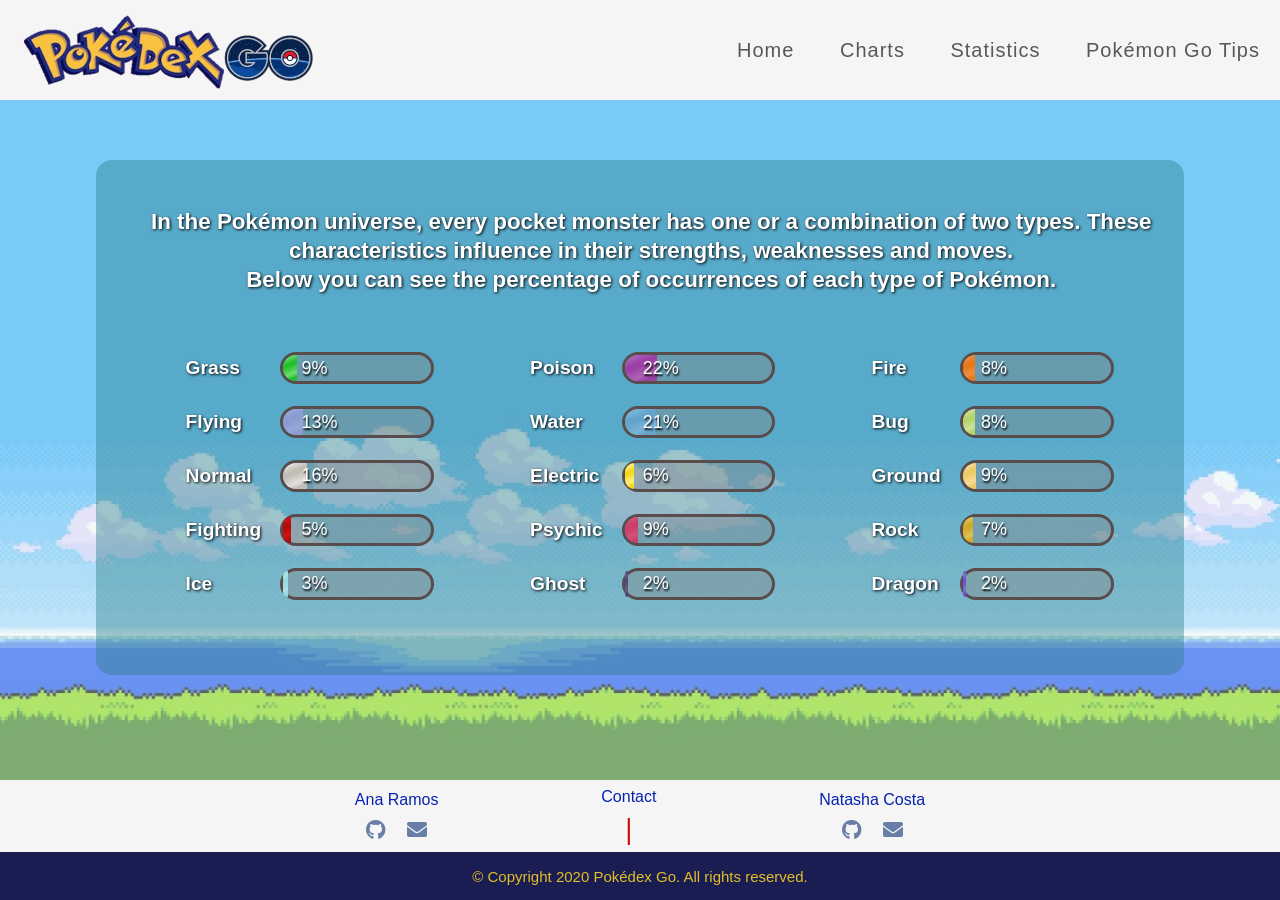
<file: statistics.html>
<!DOCTYPE html>
<html>
  <head>
    <meta charset="utf-8">
    <meta name="viewport" content="width=device-width, initial-scale=1.0">
    <title>Pokédex Go</title>
    <link rel="stylesheet" href="https://use.fontawesome.com/releases/v5.8.1/css/all.css" integrity="sha384-50oBUHEmvpQ+1lW4y57PTFmhCaXp0ML5d60M1M7uH2+nqUivzIebhndOJK28anvf" crossorigin="anonymous"/>
    <link rel="stylesheet" href="./css/style.css"/>
    <link rel="shortcut icon" type="image/png" href="./img/Favicon.png"/>
  </head>
  
  <body id="statistics">
    <header>
      <div id="container-logo">
        <a href="index.html"><img id="image-logo" src="./img/Go_Logo_final.png" alt="Logo Site"></a>
      </div>
      <nav id="container-menu" class="horizontal-menu">
        <div id="hamburguer-menu">
          <a href="#" class="hamburguer-menu">
            <i class="fas fa-bars"></i>
          </a>
        </div>
        <div id="links-menu">
          <a href="index.html">Home</a>
          <a href="charts.html">Charts</a>
          <a href="statistics.html">Statistics</a>
          <a href="tips.html">Pokémon Go Tips</a>
        </div>
      </nav>
    </header> 
    <main id="superior-container" class="stats-main">
      <h1 id="stats-introduction">
        In the Pokémon universe, every pocket monster has one or a combination of two types. These characteristics influence in their strengths, weaknesses and moves.<br>
        Below you can see the percentage of occurrences of each type of Pokémon.</h1>
      <section id="stats-container"></section>
    </main>
    <footer>
      <address>
        <div class="address">
          <h1 class="address-name">Ana Ramos</h1>
          <a href="https://github.com/ana-ramos09"><i class="fab fa-github"></i></a>
          <a href="mailto:ana.carolina.dos.reis.ramos@gmail.com"><i class="fas fa-envelope"></i></a>
        </div>
        <div class="address-contact">
          <p class="address-p">Contact</p>
          <span class="address-bar">|</span>
        </div>
        <div class="address">
          <h1 class="address-name">Natasha Costa</h1>
          <a href="https://github.com/narodrigues"><i class="fab fa-github"></i></a>
          <a href="mailto:natasha.gr.costa@gmail.com"><i class="fas fa-envelope"></i></a>
        </div>
      </address>
      <div id="footer-container-copyright">
        <p id="cp-text">© Copyright 2020 Pokédex Go. All rights reserved.</p>
      </div>
    </footer>

    <script src="./javascript/main.js" type="module"></script>
  </body>
</html>
</file>
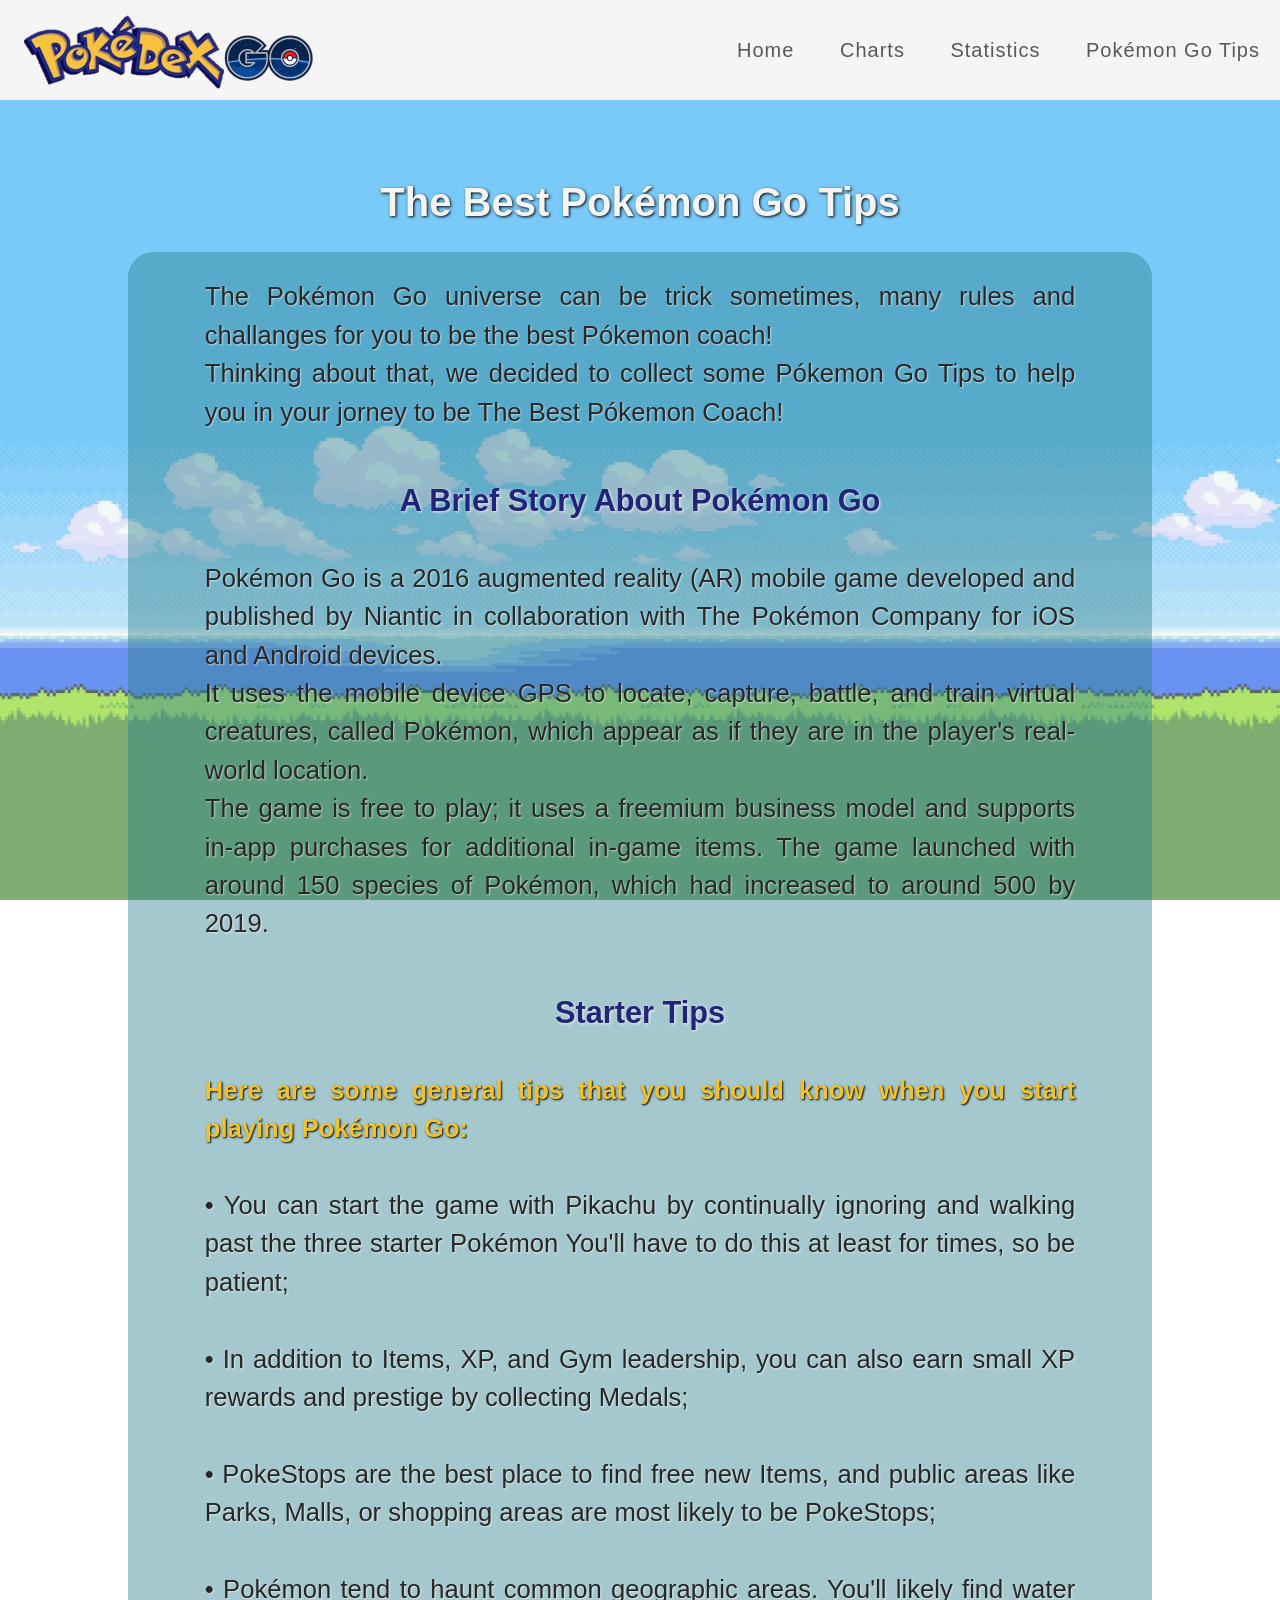
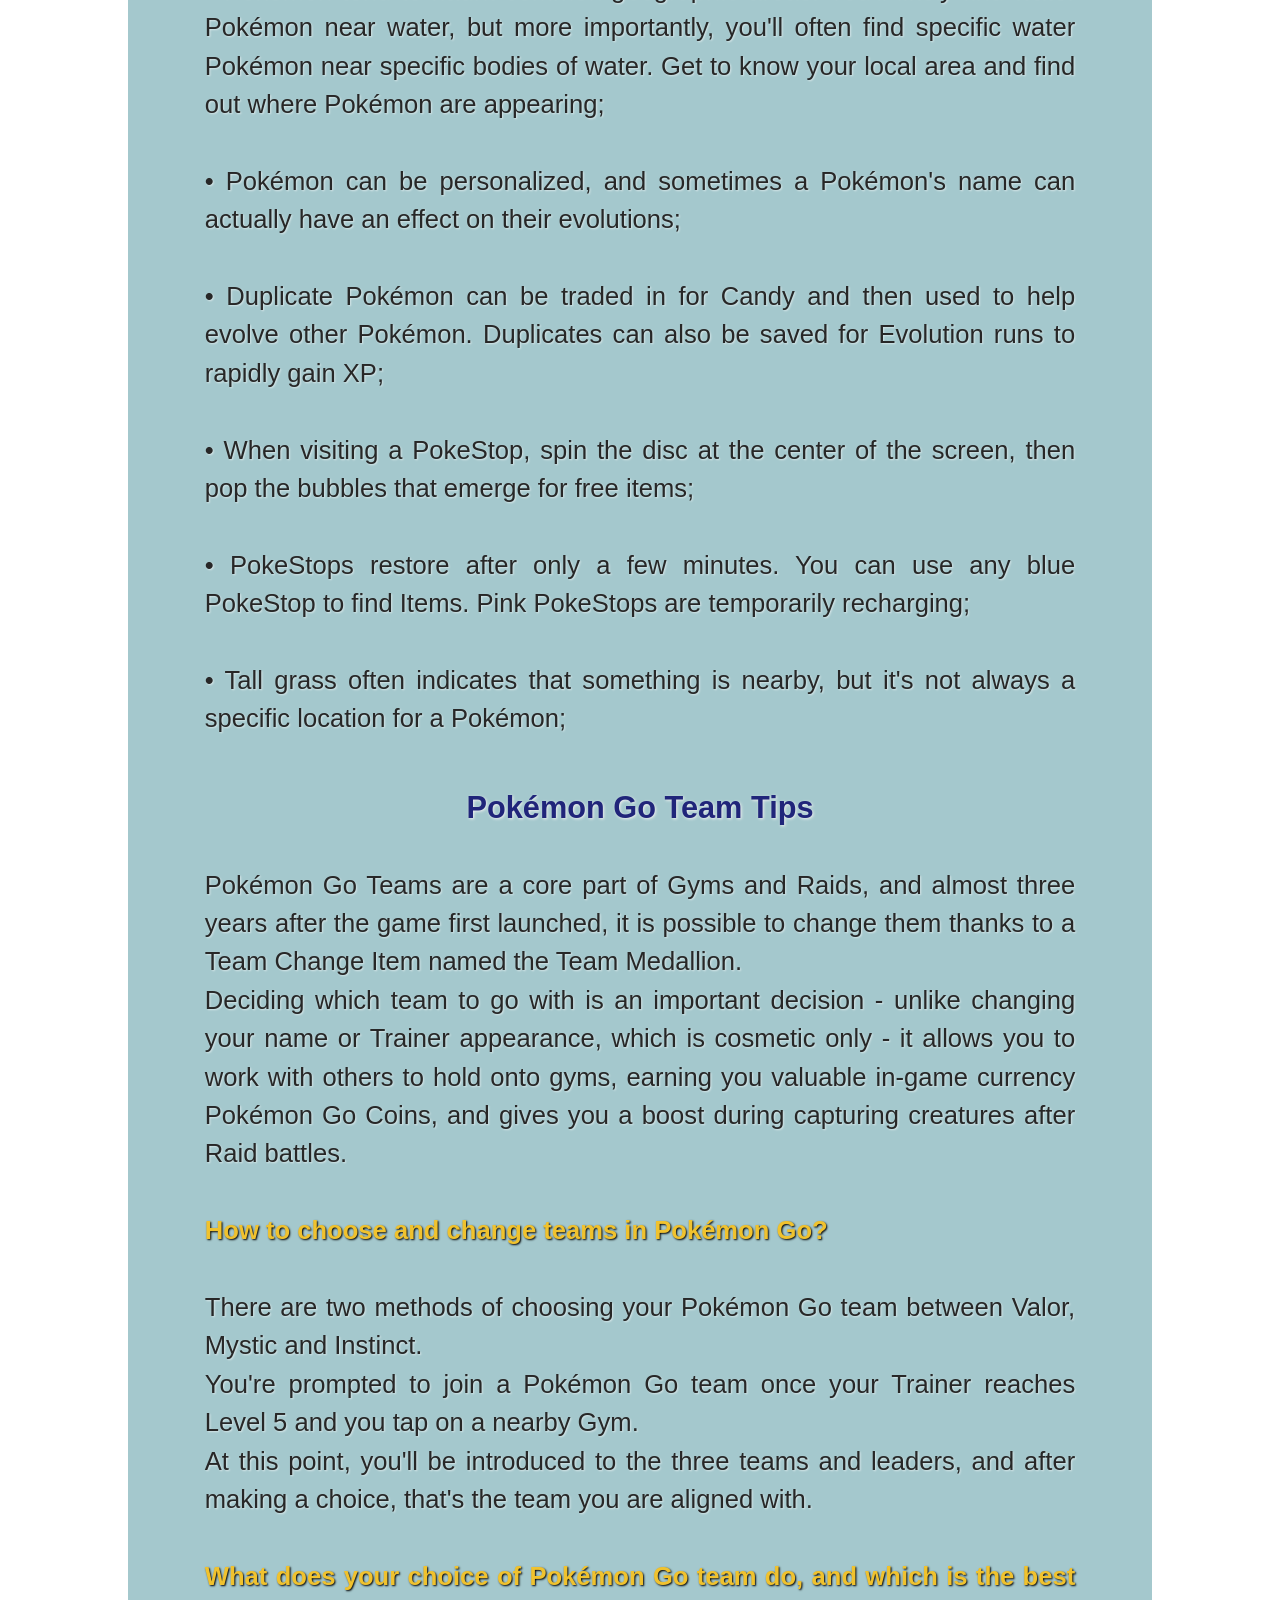
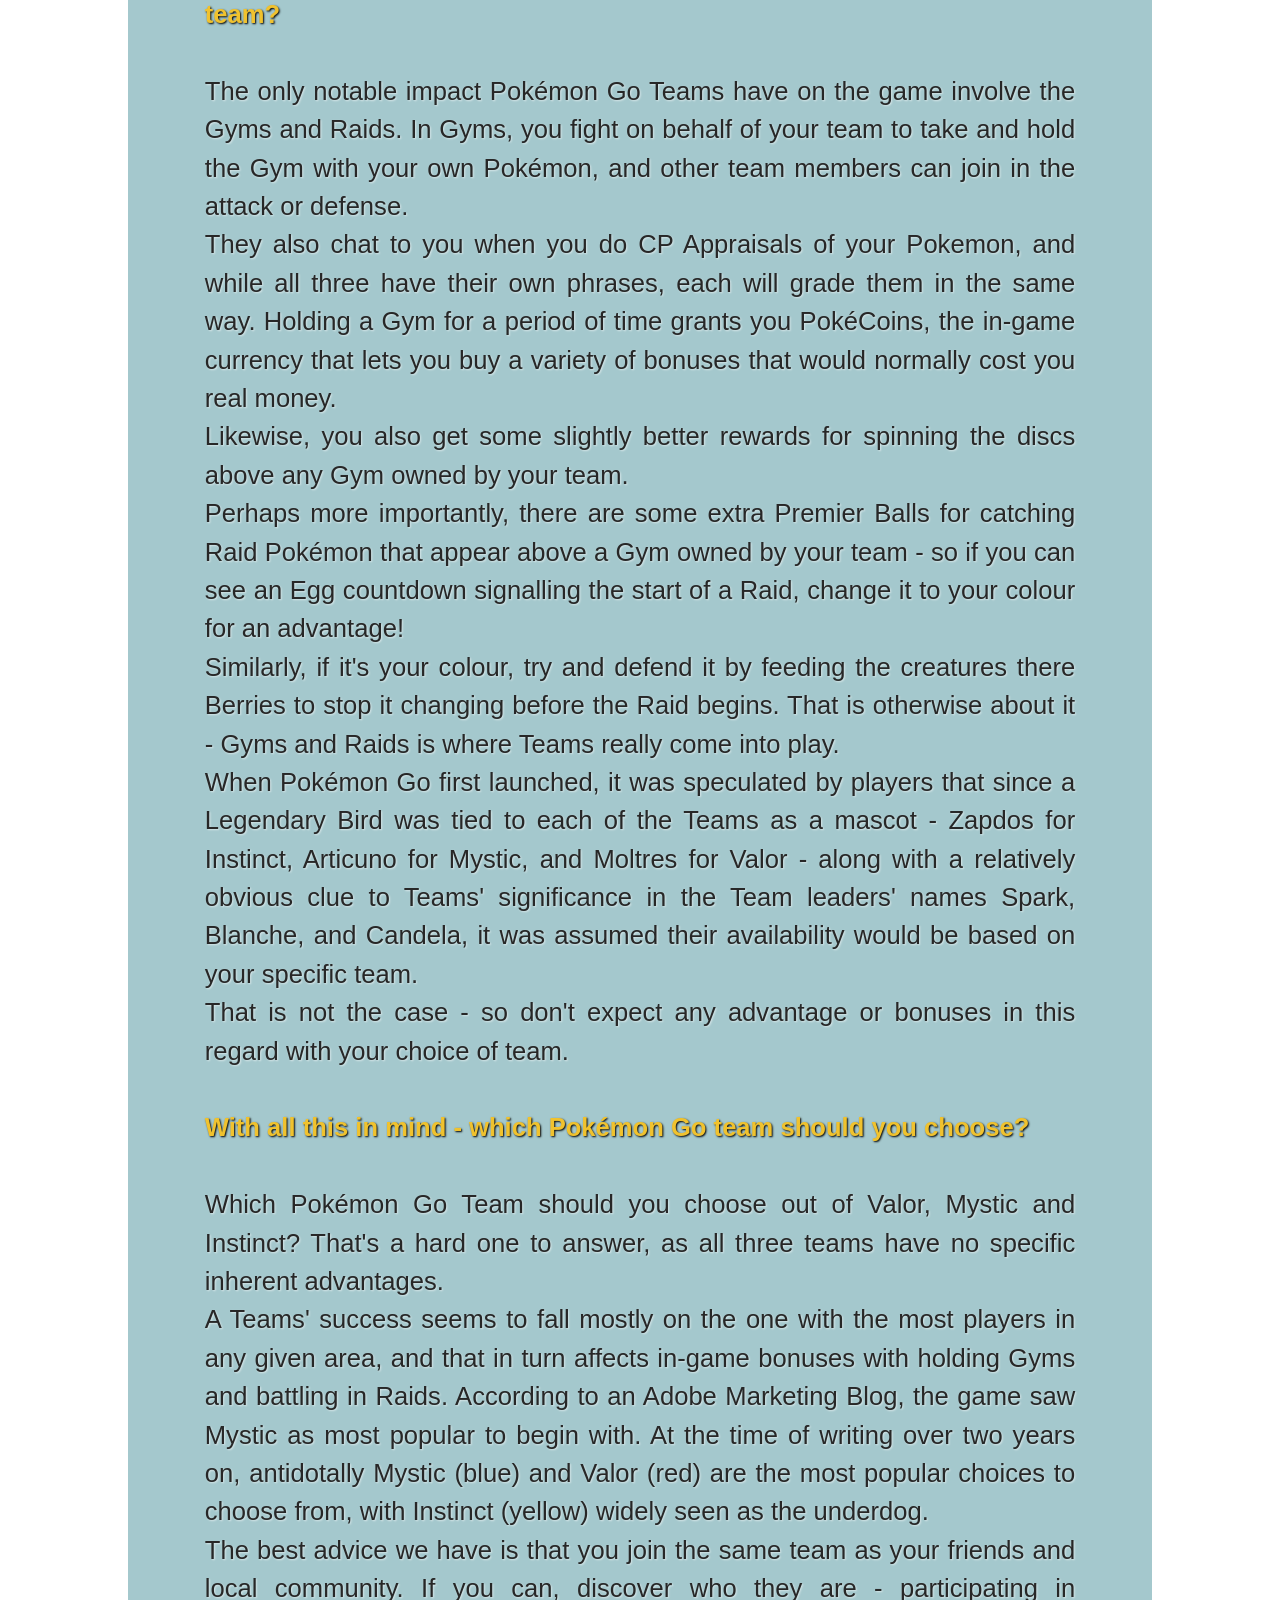
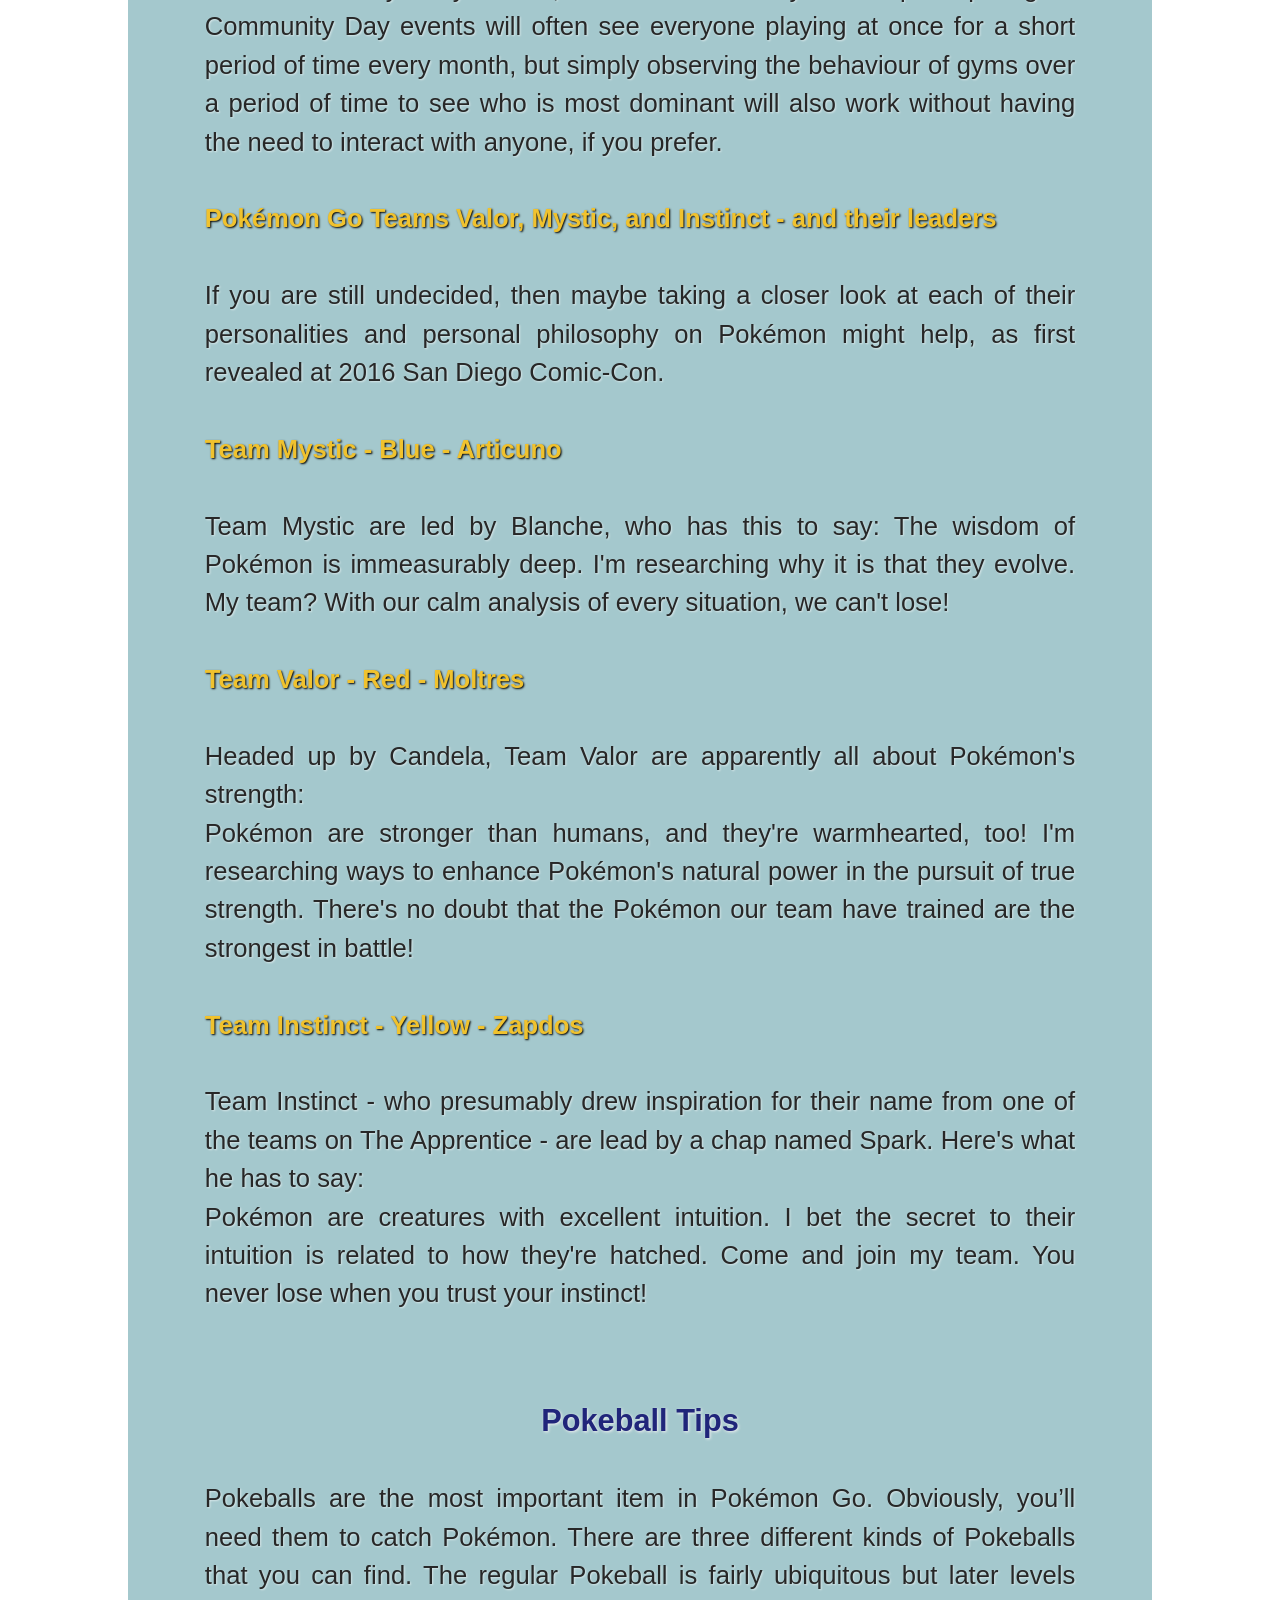
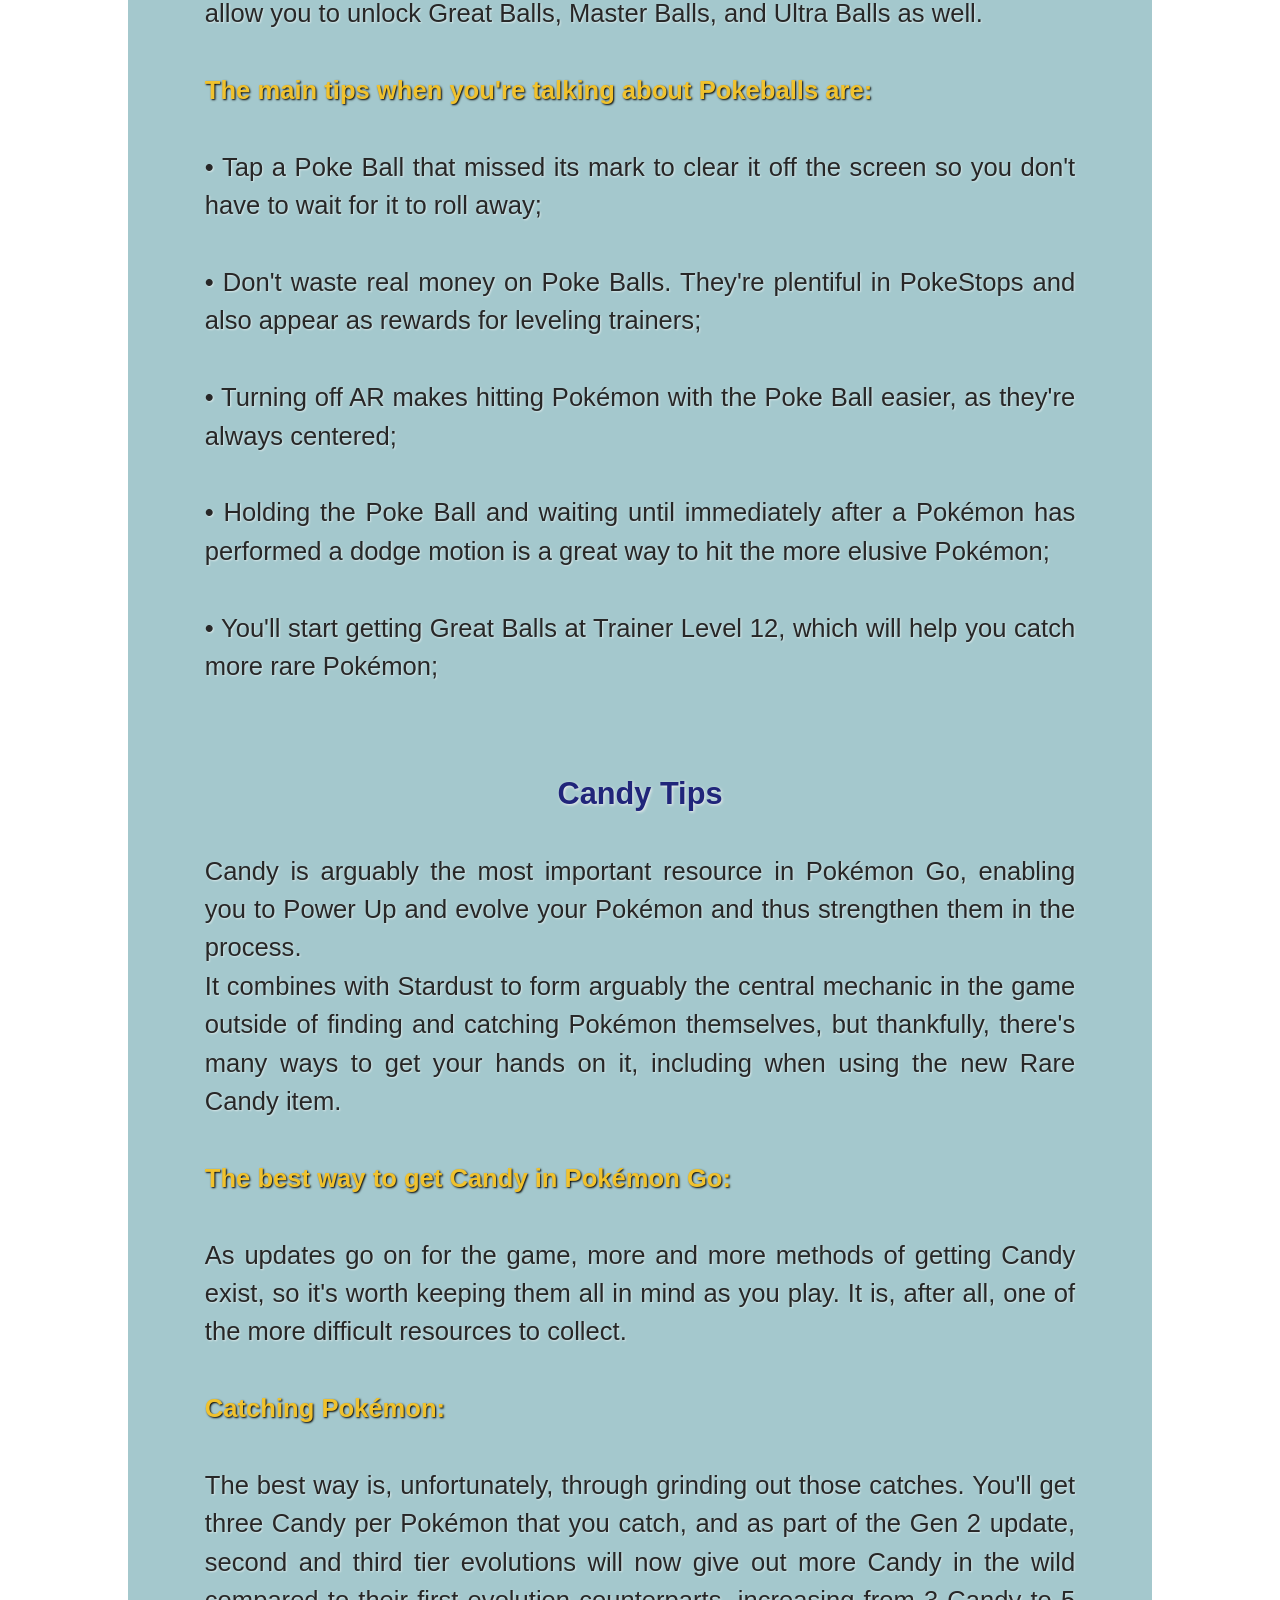
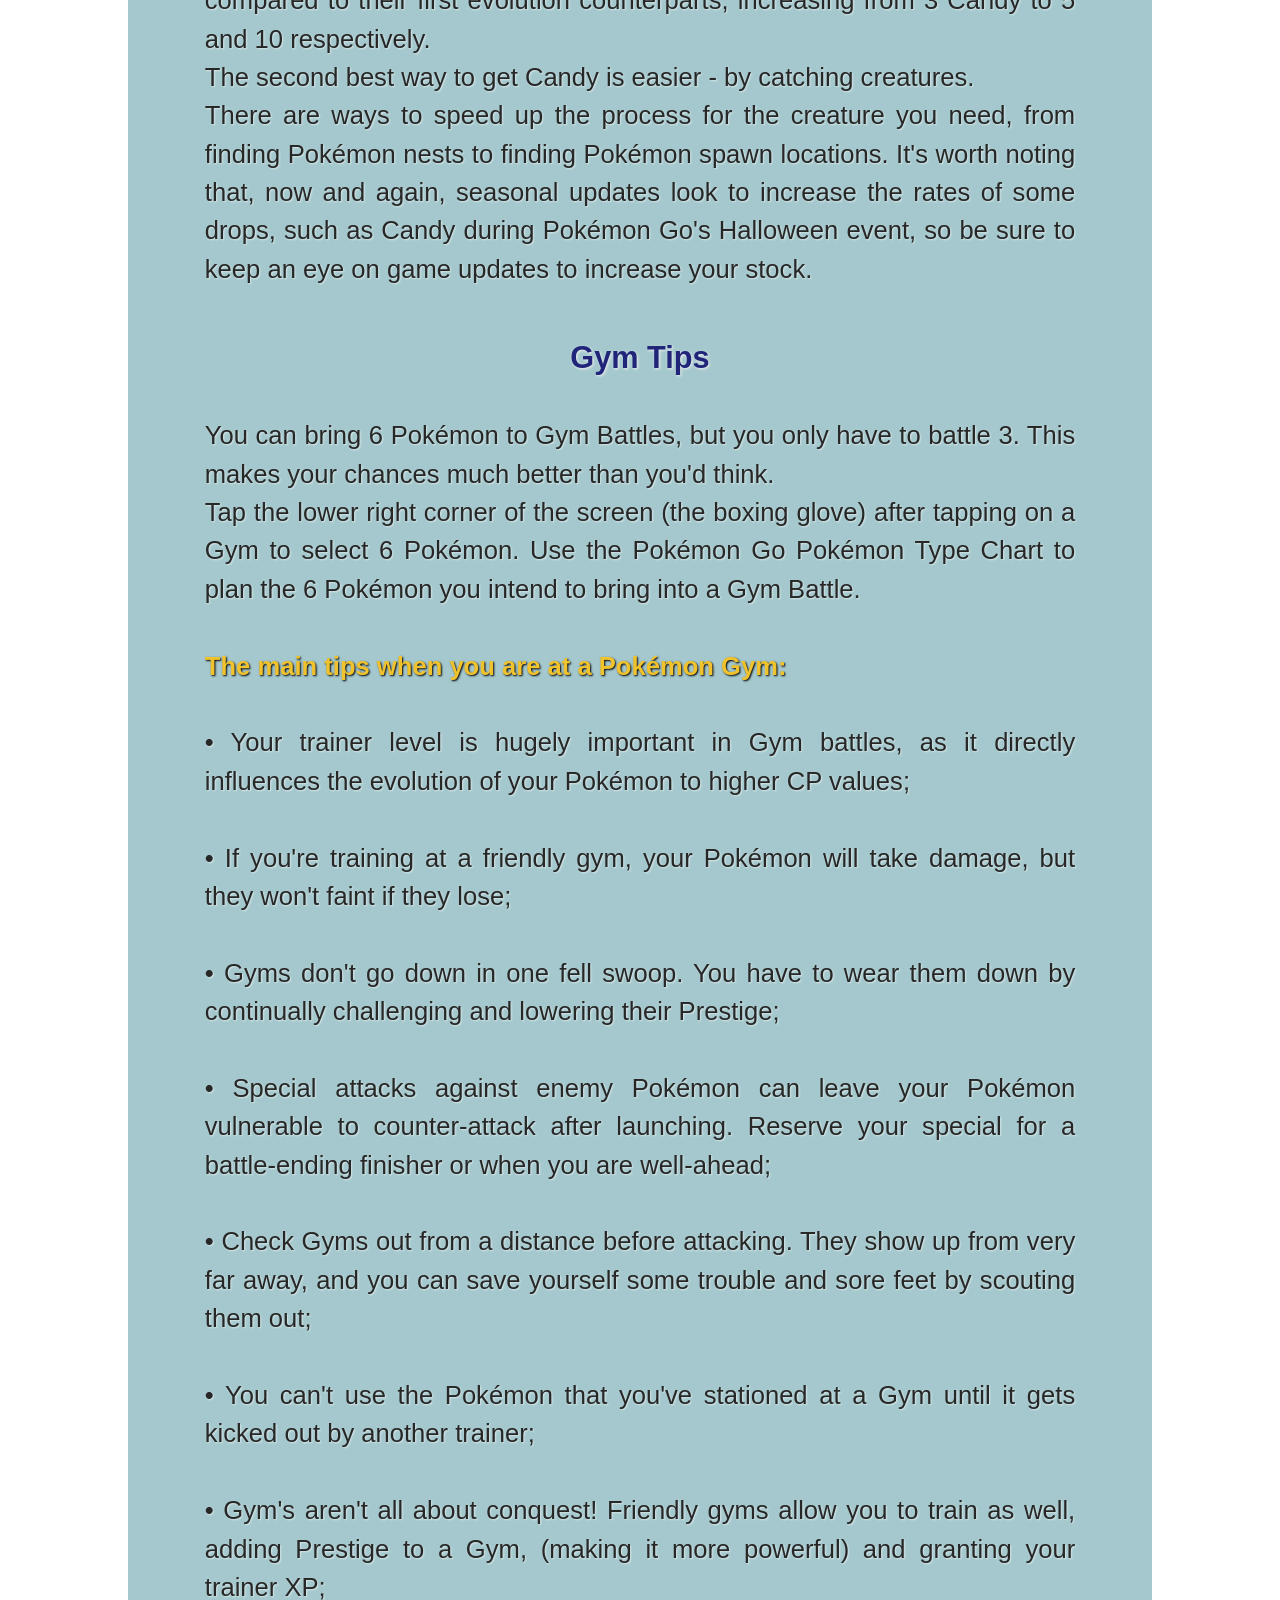
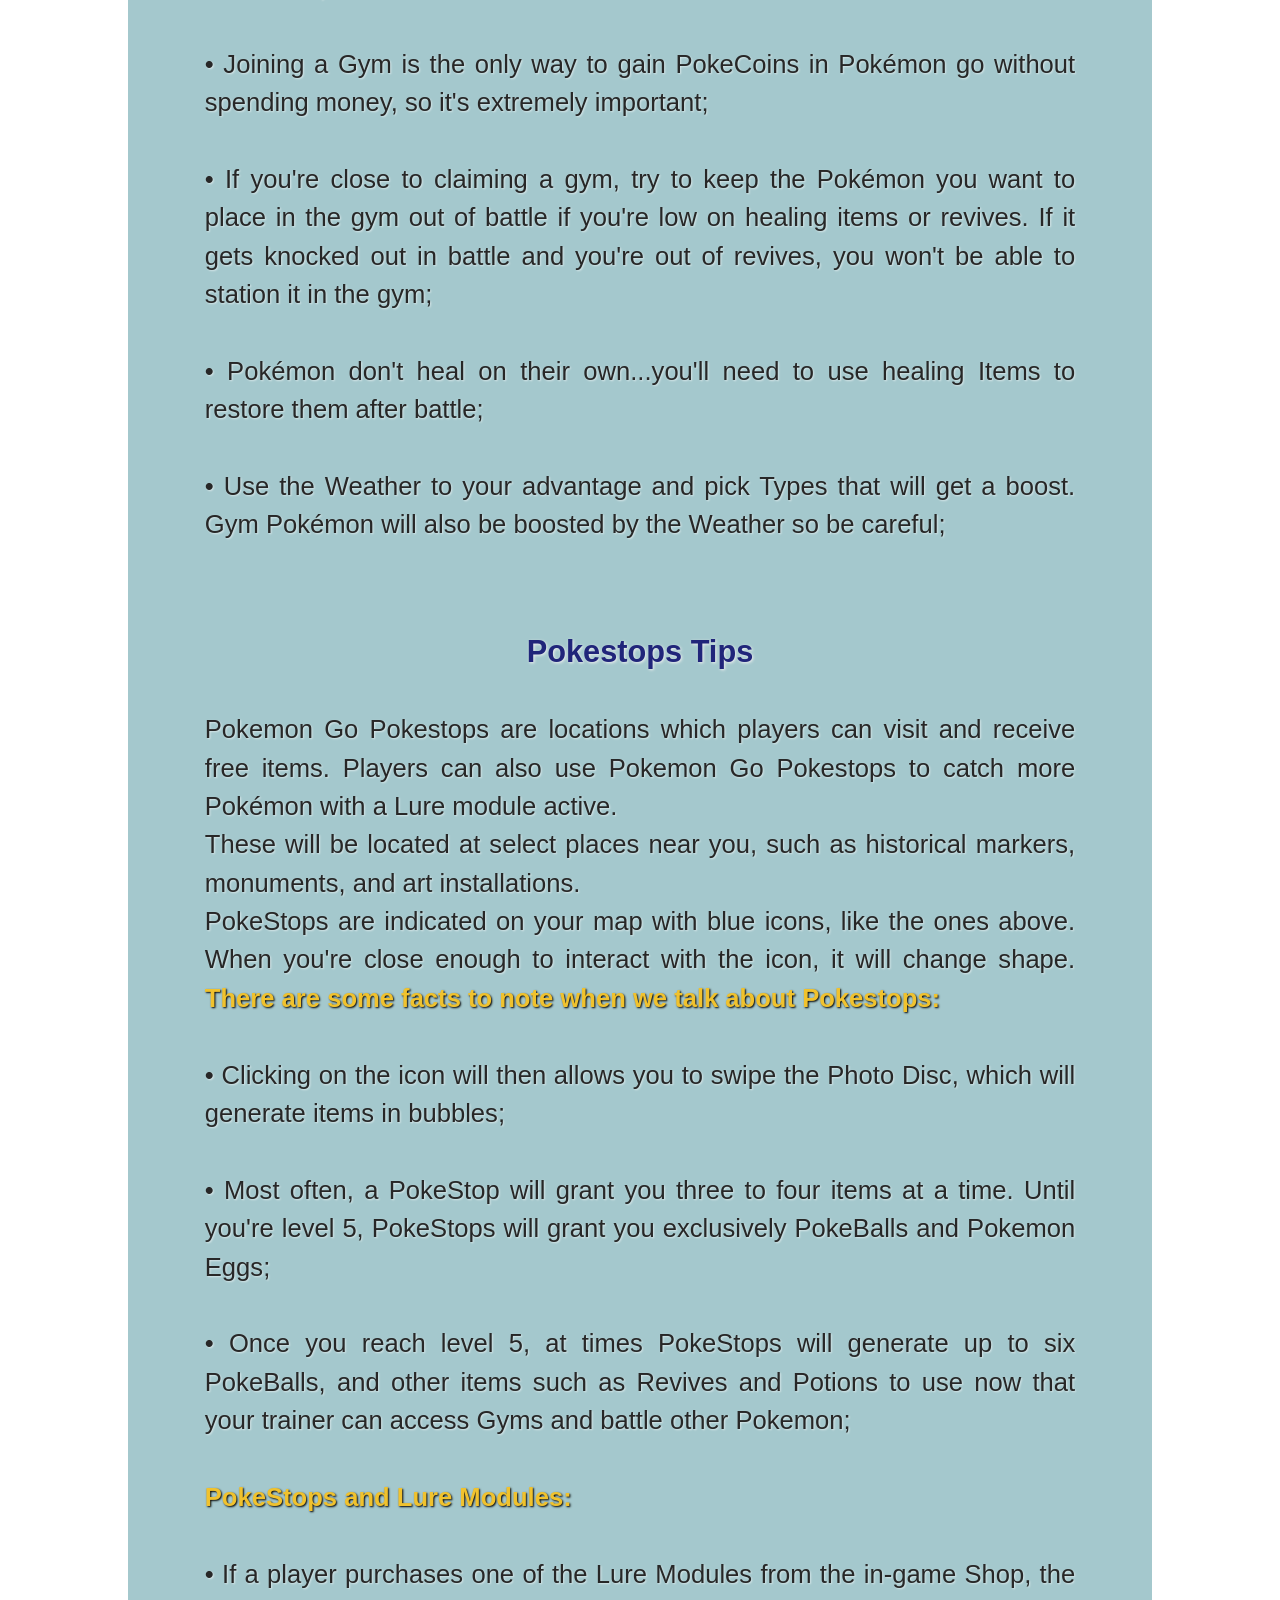
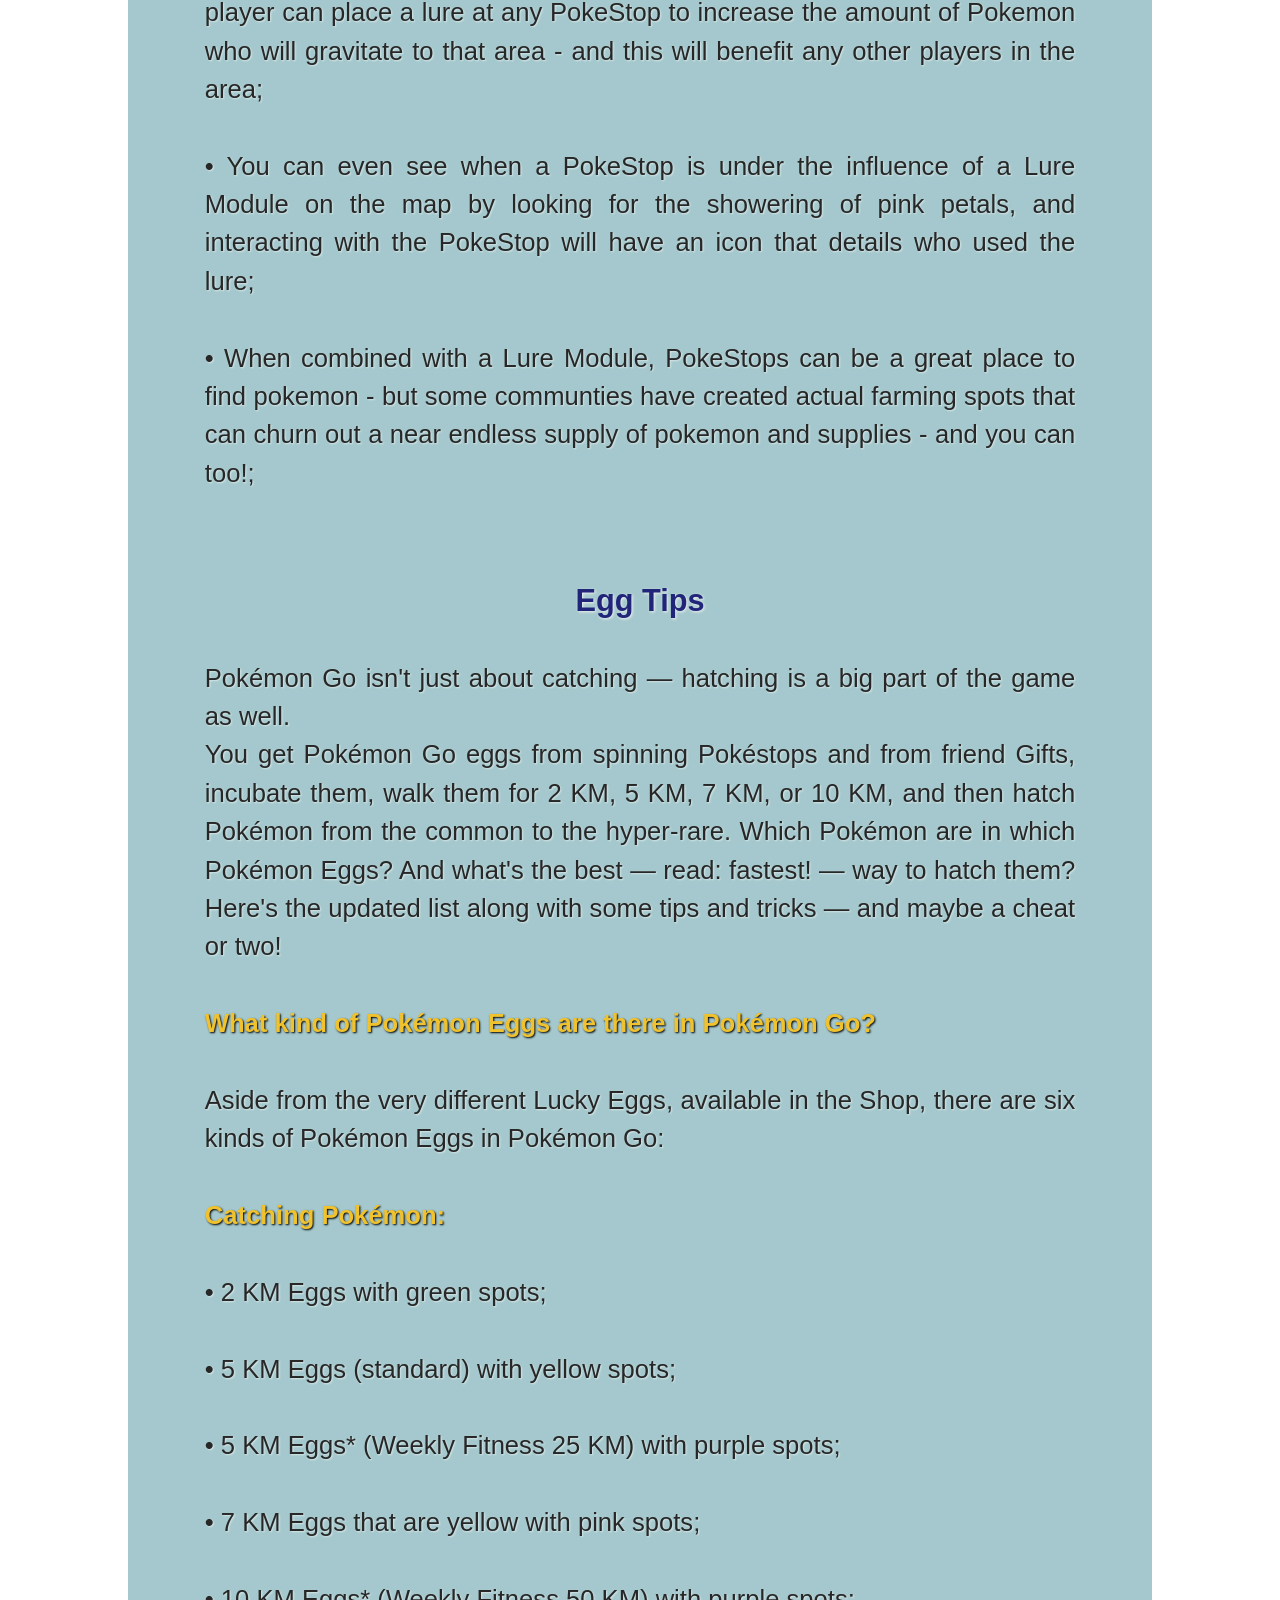
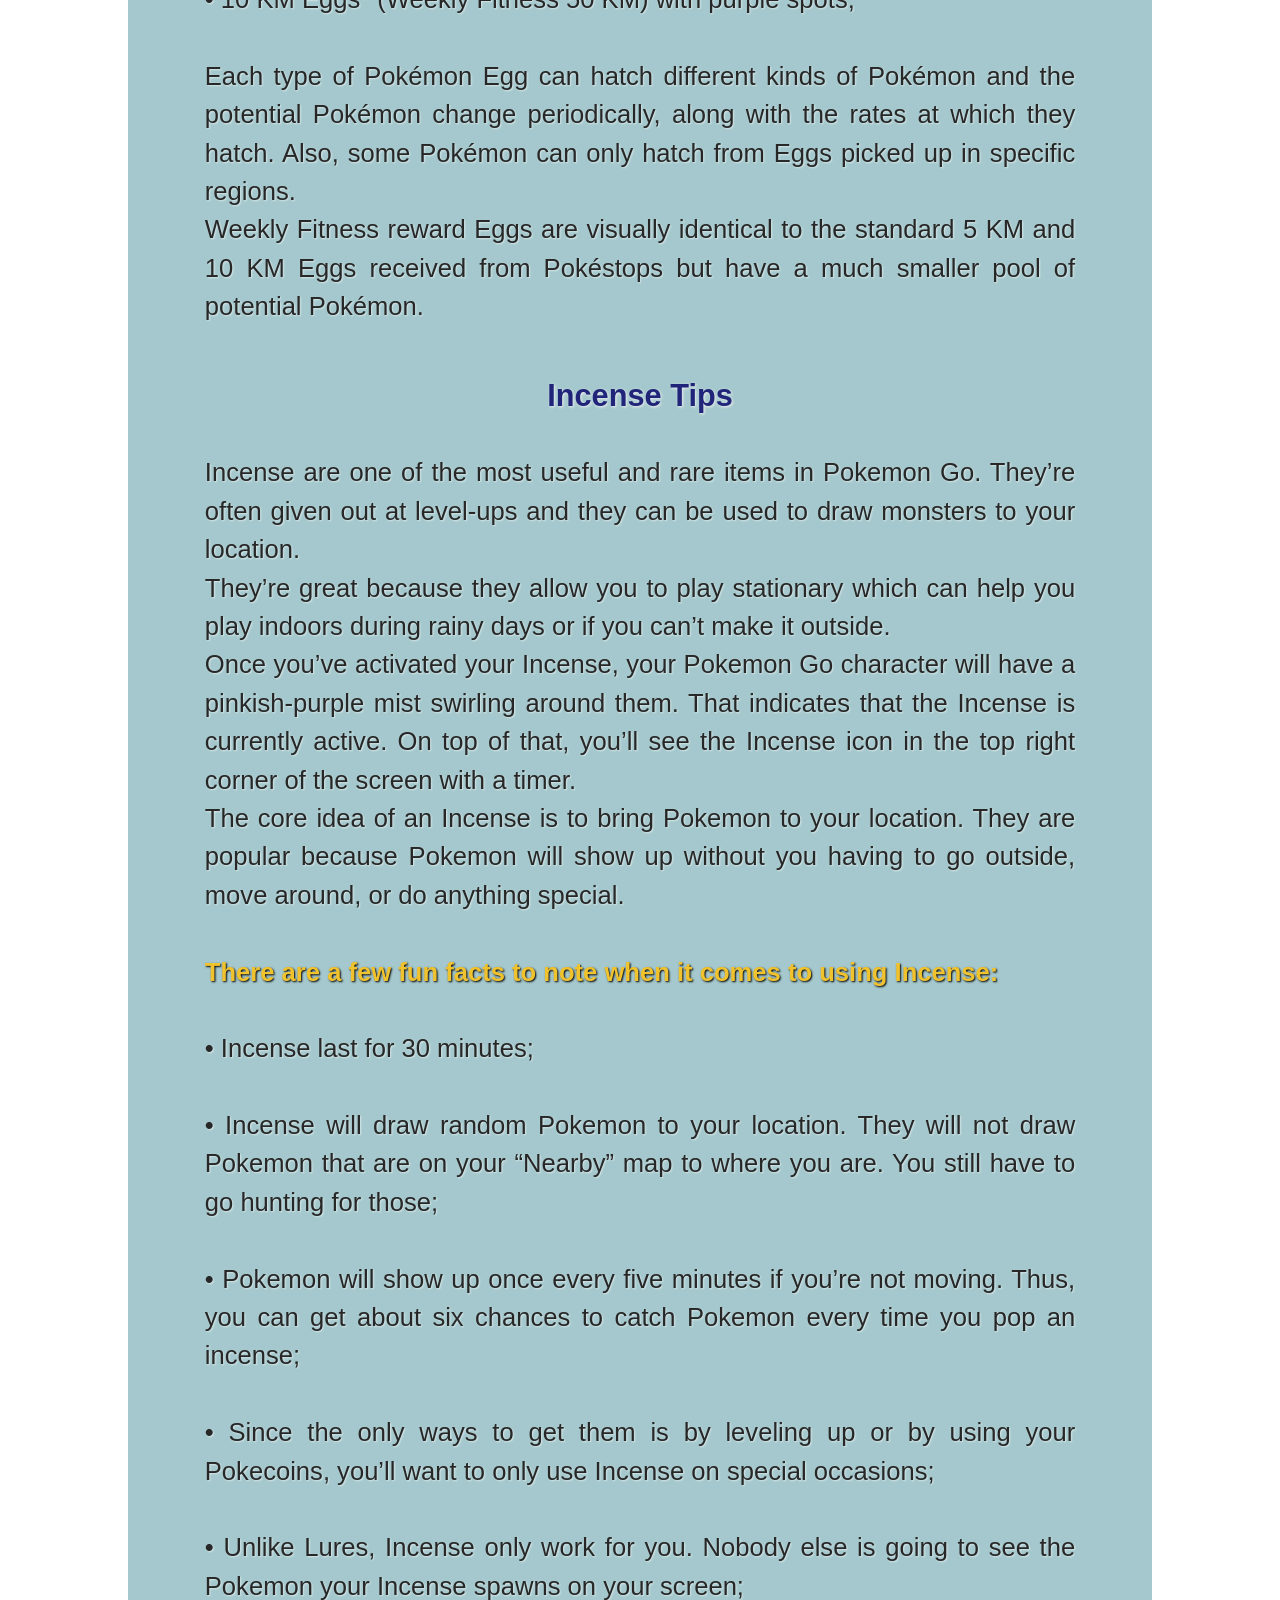
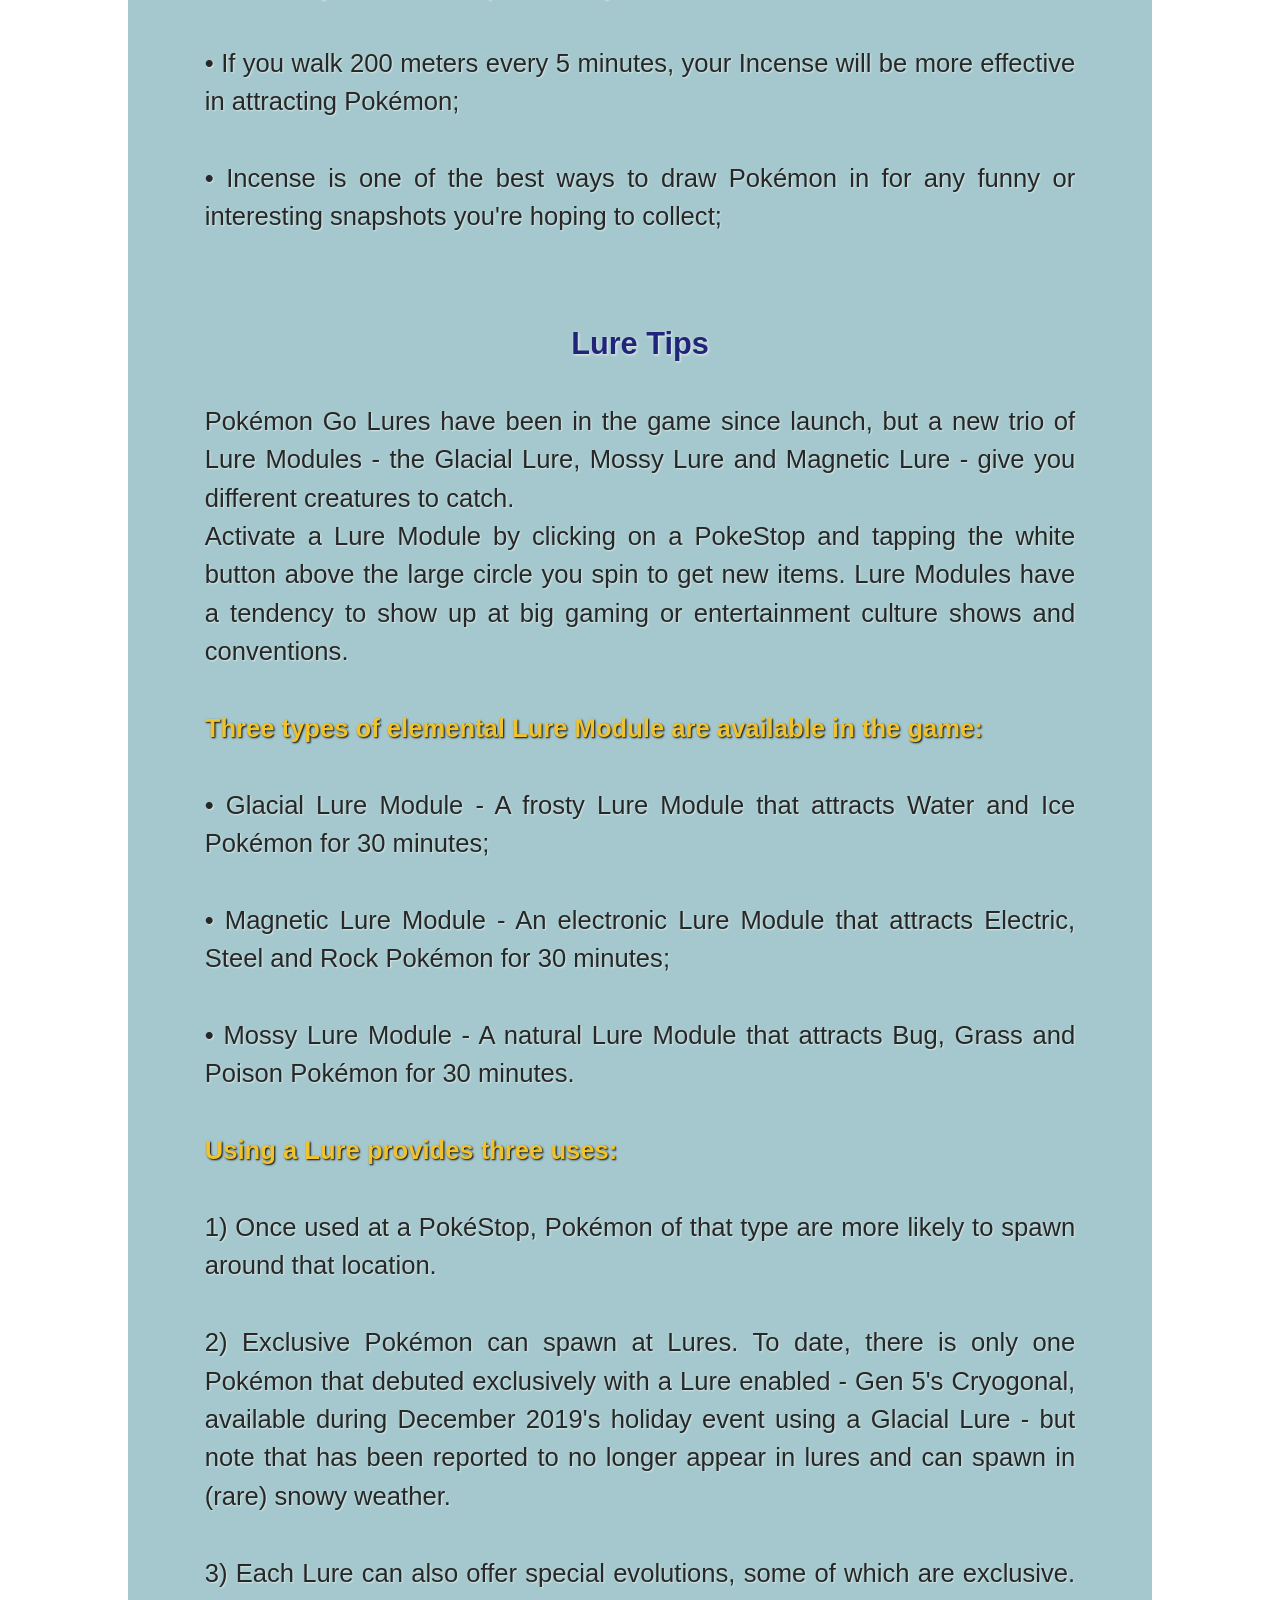
<file: tips.html>
<!DOCTYPE html>
<html>
  <head>
    <meta charset="utf-8">
    <meta name="viewport" content="width=device-width, initial-scale=1.0">
    <title>Pokédex Go</title>
    <link rel="stylesheet" href="https://use.fontawesome.com/releases/v5.8.1/css/all.css" integrity="sha384-50oBUHEmvpQ+1lW4y57PTFmhCaXp0ML5d60M1M7uH2+nqUivzIebhndOJK28anvf" crossorigin="anonymous"/>
    <link rel="stylesheet" href="./css/style.css"/>
    <link rel="shortcut icon" type="image/png" href="./img/Favicon.png"/>
  </head> 

  <body>
    <header>
      <div id="container-logo">
        <a href="index.html"><img id="image-logo" src="./img/Go_Logo_final.png" alt="Logo Site"></a>
      </div>
      <nav id="container-menu" class="horizontal-menu">
        <div id="hamburguer-menu">
          <a href="#" class="hamburguer-menu">
            <i class="fas fa-bars"></i>
          </a>
        </div>
        <div id="links-menu">
          <a href="index.html">Home</a>
          <a href="charts.html">Charts</a>
          <a href="statistics.html">Statistics</a>
          <a href="tips.html">Pokémon Go Tips</a>
        </div>
      </nav>
    </header>   
    <main>
        <h1 id="title-tips">The Best Pokémon Go Tips</h1>
        <section class="content">
          <article> 
            The Pokémon Go universe can be trick sometimes, many rules and challanges for you to be the best Pókemon coach!
            <br>
            Thinking about that, we decided to collect some Pókemon Go Tips to help you in your jorney to be The Best Pókemon Coach! 
          </article>
        </section>
        <section class="content">
          <h3 class="subtitles" >A Brief Story About Pokémon Go</h3>
          <br>
          <article>
          Pokémon Go is a 2016 augmented reality (AR) mobile game developed and published by Niantic
          in collaboration with The Pokémon Company for iOS and Android devices. <br>
          It uses the mobile device GPS to locate, capture, battle, and train virtual creatures, 
          called Pokémon, which appear as if they are in the player's real-world location. <br>
          The game is free to play; it uses a freemium business model and supports in-app purchases 
          for additional in-game items. The game launched with around 150 species of Pokémon, which 
          had increased to around 500 by 2019.
          </article> 
        </section>
        <section class="content">
          <h3 class="subtitles" >Starter Tips</h3>
          <br>
          <article>
            <strong>Here are some general tips that you should know when you start playing Pokémon Go:</strong><br><br>
            • You can start the game with Pikachu by continually ignoring and walking past the three starter Pokémon
            You'll have to do this at least for times, so be patient;<br><br>
            • In addition to Items, XP, and Gym leadership, you can also earn small XP rewards and prestige by collecting Medals;<br><br>
            • PokeStops are the best place to find free new Items, and public areas like Parks, Malls, 
            or shopping areas are most likely to be PokeStops;<br><br>
            • Pokémon tend to haunt common geographic areas. You'll likely find water Pokémon near water, but more importantly, 
            you'll often find specific water Pokémon near specific bodies of water. Get to know your local area and find out where Pokémon are appearing;<br><br>
            • Pokémon can be personalized, and sometimes a Pokémon's name can actually have an effect on their evolutions;<br><br>
            • Duplicate Pokémon can be traded in for Candy and then used to help evolve other Pokémon. 
            Duplicates can also be saved for Evolution runs to rapidly gain XP;<br><br>
            • When visiting a PokeStop, spin the disc at the center of the screen, then pop the bubbles that emerge for free items;<br><br>
            • PokeStops restore after only a few minutes. You can use any blue PokeStop to find Items. Pink PokeStops are temporarily recharging;<br><br>
            • Tall grass often indicates that something is nearby, but it's not always a specific location for a Pokémon; 
          </article> 
        </section>
        <section class="content">
          <h3 class="subtitles" >Pokémon Go Team Tips</h3>
          <br>
          <article>
            Pokémon Go Teams are a core part of Gyms and Raids, and almost three years after the game first launched, it is possible to change them thanks to a Team Change Item named the Team Medallion.<br>
            Deciding which team to go with is an important decision - unlike changing your name or Trainer appearance, which is cosmetic only - it allows you to work with others to hold onto gyms, 
            earning you valuable in-game currency Pokémon Go Coins, and gives you a boost during capturing creatures after Raid battles.<br><br>
            <strong>How to choose and change teams in Pokémon Go?</strong><br><br>
            There are two methods of choosing your Pokémon Go team between Valor, Mystic and Instinct.<br>
            You're prompted to join a Pokémon Go team once your Trainer reaches Level 5 and you tap on a nearby Gym. <br>
            At this point, you'll be introduced to the three teams and leaders, 
            and after making a choice, that's the team you are aligned with.<br><br>
            <strong>What does your choice of Pokémon Go team do, and which is the best team?</strong><br><br>
            The only notable impact Pokémon Go Teams have on the game involve the Gyms and Raids. In Gyms, you fight on behalf of your team to take and hold the Gym with your own Pokémon, 
            and other team members can join in the attack or defense. <br>They also chat to you when you do CP Appraisals of your Pokemon, and while all three have their own phrases, each will grade them in the same way.
            Holding a Gym for a period of time grants you PokéCoins, the in-game currency that lets you buy a variety of bonuses that would normally cost you real money. 
            <br>Likewise, you also get some slightly better rewards for spinning the discs above any Gym owned by your team.<br>
            Perhaps more importantly, there are some extra Premier Balls for catching Raid Pokémon that appear above a Gym owned by your team - so if you can see an Egg countdown signalling the start of a Raid, 
            change it to your colour for an advantage! <br>Similarly, if it's your colour, try and defend it by feeding the creatures there Berries to stop it changing before the Raid begins.
            That is otherwise about it - Gyms and Raids is where Teams really come into play. <br>When Pokémon Go first launched, it was speculated by players that since a Legendary Bird was tied to each of the Teams as a mascot - 
            Zapdos for Instinct, Articuno for Mystic, and Moltres for Valor - along with a relatively obvious clue to Teams' significance in the Team leaders' names Spark, Blanche, and Candela, it was assumed their availability would be based on your specific team.
            <br>That is not the case - so don't expect any advantage or bonuses in this regard with your choice of team.<br><br>
            <strong>With all this in mind - which Pokémon Go team should you choose?</strong><br><br>
            Which Pokémon Go Team should you choose out of Valor, Mystic and Instinct?
            That's a hard one to answer, as all three teams have no specific inherent advantages.<br>
            A Teams' success seems to fall mostly on the one with the most players in any given area, and that in turn affects in-game bonuses with holding Gyms and battling in Raids.
            According to an Adobe Marketing Blog, the game saw Mystic as most popular to begin with. At the time of writing over two years on, antidotally Mystic (blue) and Valor (red) 
            are the most popular choices to choose from, with Instinct (yellow) widely seen as the underdog.<br>
            The best advice we have is that you join the same team as your friends and local community. If you can, discover who they are - participating in Community Day events will often see 
            everyone playing at once for a short period of time every month, but simply observing the behaviour of gyms over a period of time to see who is most dominant will also work without 
            having the need to interact with anyone, if you prefer.<br><br>
            <strong>Pokémon Go Teams Valor, Mystic, and Instinct - and their leaders</strong><br><br>
            If you are still undecided, then maybe taking a closer look at each of their personalities and personal 
            philosophy on Pokémon might help, as first revealed at 2016 San Diego Comic-Con.<br><br>
            <strong>Team Mystic - Blue - Articuno</strong><br><br>
            Team Mystic are led by Blanche, who has this to say:
            The wisdom of Pokémon is immeasurably deep. I'm researching why it is that they evolve. 
            My team? With our calm analysis of every situation, we can't lose!<br><br>
            <strong>Team Valor - Red - Moltres</strong><br><br>
            Headed up by Candela, Team Valor are apparently all about Pokémon's strength:<br>
            Pokémon are stronger than humans, and they're warmhearted, too! I'm researching ways to enhance Pokémon's natural power in the pursuit of true strength. 
            There's no doubt that the Pokémon our team have trained are the strongest in battle!<br><br>
            <strong>Team Instinct - Yellow - Zapdos</strong><br><br>
            Team Instinct - who presumably drew inspiration for their name from one of the teams on The Apprentice - are lead by a chap named Spark. Here's what he has to say:<br>
            Pokémon are creatures with excellent intuition. I bet the secret to their intuition is related to how they're hatched. Come and join my team. You never lose when you trust your instinct!<br><br>
          </article> 
        </section>
        <section class="content">
          <h3 class="subtitles" >Pokeball Tips</h3><br>
          <article>
            Pokeballs are the most important item in Pokémon Go. Obviously, you’ll need them to catch Pokémon. There are three different kinds of Pokeballs that you can find. 
            The regular Pokeball is fairly ubiquitous but later levels allow you to unlock Great Balls, Master Balls, and Ultra Balls as well.<br><br>
            <strong>The main tips when you're talking about Pokeballs are:</strong><br><br>
              •	Tap a Poke Ball that missed its mark to clear it off the screen so you don't have to wait for it to roll away;<br><br>
              • Don't waste real money on Poke Balls. They're plentiful in PokeStops and also appear as rewards for leveling trainers;<br><br>
              •	Turning off AR makes hitting Pokémon with the Poke Ball easier, as they're always centered;<br><br>
              •	Holding the Poke Ball and waiting until immediately after a Pokémon has performed a dodge motion is a great way to hit the more elusive Pokémon;<br><br>
              •	You'll start getting Great Balls at Trainer Level 12, which will help you catch more rare Pokémon;<br><br>
          </article> 
        </section>
        <section class="content">
          <h3 class="subtitles" >Candy Tips</h3><br>
          <article>
            Candy is arguably the most important resource in Pokémon Go, enabling you to Power Up and evolve your 
            Pokémon and thus strengthen them in the process.<br>
            It combines with Stardust to form arguably the central mechanic in the game outside of finding and 
            catching Pokémon themselves, but thankfully, there's many ways to get your hands on it, including when using the new Rare Candy item.<br><br>
            <strong>The best way to get Candy in Pokémon Go:</strong><br><br>
            As updates go on for the game, more and more methods of getting Candy exist, so it's worth keeping them all in mind as you play. It is, after all, one of the more difficult resources to collect.<br><br>
            <strong>Catching Pokémon:</strong><br><br>
            The best way is, unfortunately, through grinding out those catches.
            You'll get three Candy per Pokémon that you catch, and as part of the Gen 2 update, second and third tier evolutions will now give out more Candy in the 
            wild compared to their first evolution counterparts, increasing from 3 Candy to 5 and 10 respectively.<br>
            The second best way to get Candy is easier - by catching creatures.<br>
            There are ways to speed up the process for the creature you need, from finding Pokémon nests to finding Pokémon spawn locations.
            It's worth noting that, now and again, seasonal updates look to increase the rates of some drops, such as Candy during Pokémon Go's Halloween event, 
            so be sure to keep an eye on game updates to increase your stock.
            </article> 
        </section>
        <section class="content">
          <h3 class="subtitles" >Gym Tips</h3><br>
          <article>
            You can bring 6 Pokémon to Gym Battles, but you only have to battle 3. This makes your chances much better than you'd think.<br>
            Tap the lower right corner of the screen (the boxing glove) after tapping on a Gym to select 6 Pokémon.
            Use the Pokémon Go Pokémon Type Chart to plan the 6 Pokémon you intend to bring into a Gym Battle.<br><br>
            <strong>The main tips when you are at a Pokémon Gym:</strong><br><br>
            •	Your trainer level is hugely important in Gym battles, as it directly influences the evolution of your Pokémon to higher CP values;<br><br>
            •	If you're training at a friendly gym, your Pokémon will take damage, but they won't faint if they lose;<br><br>
            •	Gyms don't go down in one fell swoop. You have to wear them down by continually challenging and lowering their Prestige;<br><br>
            •	Special attacks against enemy Pokémon can leave your Pokémon vulnerable to counter-attack after launching.
            Reserve your special for a battle-ending finisher or when you are well-ahead;<br><br>
            •	Check Gyms out from a distance before attacking. They show up from very far away, and you can save yourself some trouble and sore feet by scouting them out;<br><br>
            •	You can't use the Pokémon that you've stationed at a Gym until it gets kicked out by another trainer;<br><br>
            •	Gym's aren't all about conquest! Friendly gyms allow you to train as well, adding Prestige to a Gym, (making it more powerful) and granting your trainer XP;<br><br>
            •	Joining a Gym is the only way to gain PokeCoins in Pokémon go without spending money, so it's extremely important;<br><br>
            •	If you're close to claiming a gym, try to keep the Pokémon you want to place in the gym out of battle if you're low on healing items or revives. 
            If it gets knocked out in battle and you're out of revives, you won't be able to station it in the gym;<br><br>
            •	Pokémon don't heal on their own...you'll need to use healing Items to restore them after battle;<br><br>
            •	Use the Weather to your advantage and pick Types that will get a boost. Gym Pokémon will also be boosted by the Weather so be careful;<br><br>
            </article> 
        </section>
        <section class="content">
          <h3 class="subtitles" >Pokestops Tips</h3><br>
          <article>
            Pokemon Go Pokestops are locations which players can visit and receive free items. Players can also use Pokemon Go Pokestops to catch more Pokémon with a Lure module active.<br>
            These will be located at select places near you, such as historical markers, monuments, and art installations. <br>PokeStops are indicated on your map with blue icons, like the ones above. 
            When you're close enough to interact with the icon, it will change shape.
            <strong>There are some facts to note when we talk about Pokestops:</strong><br><br>
            •	Clicking on the icon will then allows you to swipe the Photo Disc, which will generate items in bubbles;<br><br>
            • Most often, a PokeStop will grant you three to four items at a time. Until you're level 5, PokeStops will grant you exclusively PokeBalls and Pokemon Eggs;<br><br>
            • Once you reach level 5, at times PokeStops will generate up to six PokeBalls, and other items such as Revives and Potions to use now that your trainer can access Gyms and battle other Pokemon;<br><br>
            <strong>PokeStops and Lure Modules:</strong><br><br>
            • If a player purchases one of the Lure Modules from the in-game Shop, the player can place a lure at any PokeStop to increase the amount of Pokemon who will gravitate to that area - 
            and this will benefit any other players in the area;<br><br>
            • You can even see when a PokeStop is under the influence of a Lure Module on the map by looking for the showering of pink petals, and interacting with the PokeStop will have an icon that details who used the lure;<br><br>
            • When combined with a Lure Module, PokeStops can be a great place to find pokemon - but some communties have created actual farming spots that can 
            churn out a near endless supply of pokemon and supplies - and you can too!;<br><br>
            </article>
        </section>
        <section class="content">
          <h3 class="subtitles" >Egg Tips</h3><br>
          <article>
            Pokémon Go isn't just about catching — hatching is a big part of the game as well. <br>You get Pokémon Go eggs from spinning Pokéstops and from friend Gifts, incubate them, 
            walk them for 2 KM, 5 KM, 7 KM, or 10 KM, and then hatch Pokémon from the common to the hyper-rare. Which Pokémon are in which Pokémon Eggs? 
            And what's the best — read: fastest! — way to hatch them? Here's the updated list along with some tips and tricks — and maybe a cheat or two!<br><br>
            <strong>What kind of Pokémon Eggs are there in Pokémon Go?</strong><br><br>
            Aside from the very different Lucky Eggs, available in the Shop, there are six kinds of Pokémon Eggs in Pokémon Go:<br><br>
            <strong>Catching Pokémon:</strong><br><br>
            • 2 KM Eggs with green spots;<br><br>
            • 5 KM Eggs (standard) with yellow spots;<br><br>
            • 5 KM Eggs* (Weekly Fitness 25 KM) with purple spots;<br><br>
            • 7 KM Eggs that are yellow with pink spots;<br><br>
            • 10 KM Eggs* (Weekly Fitness 50 KM) with purple spots;<br><br>
            Each type of Pokémon Egg can hatch different kinds of Pokémon and the potential Pokémon change periodically, along with the rates at which they hatch. 
            Also, some Pokémon can only hatch from Eggs picked up in specific regions.<br>
            Weekly Fitness reward Eggs are visually identical to the standard 5 KM and 10 KM Eggs received from Pokéstops but have a much smaller pool of potential Pokémon.
            </article> 
        </section>
        <section class="content">
          <h3 class="subtitles" >Incense Tips</h3><br>
          <article>
            Incense are one of the most useful and rare items in Pokemon Go. They’re often given out at level-ups and they can be used to draw monsters to your location.<br>
            They’re great because they allow you to play stationary which can help you play indoors during rainy days or if you can’t make it outside.<br>
            Once you’ve activated your Incense, your Pokemon Go character will have a pinkish-purple mist swirling around them. 
            That indicates that the Incense is currently active. On top of that, you’ll see the Incense icon in the top right corner of the screen with a timer.<br>
            The core idea of an Incense is to bring Pokemon to your location. They are popular because Pokemon will show up without you having to go outside, move around, or do anything special.<br><br>
            <strong>There are a few fun facts to note when it comes to using Incense:</strong><br><br>
            •	Incense last for 30 minutes;<br><br>
            • Incense will draw random Pokemon to your location. They will not draw Pokemon that are on your “Nearby” map to where you are. You still have to go hunting for those;<br><br>
            • Pokemon will show up once every five minutes if you’re not moving. Thus, you can get about six chances to catch Pokemon every time you pop an incense;<br><br>
            • Since the only ways to get them is by leveling up or by using your Pokecoins, you’ll want to only use Incense on special occasions;<br><br>
            • Unlike Lures, Incense only work for you. Nobody else is going to see the Pokemon your Incense spawns on your screen;<br><br>
            • If you walk 200 meters every 5 minutes, your Incense will be more effective in attracting Pokémon;<br><br>
            • Incense is one of the best ways to draw Pokémon in for any funny or interesting snapshots you're hoping to collect;<br><br>
            </article> 
        </section>
        <section class="content">
          <h3 class="subtitles" >Lure Tips</h3><br>
          <article>
            Pokémon Go Lures have been in the game since launch, but a new trio of Lure Modules - the Glacial Lure, Mossy Lure and Magnetic Lure - give you different creatures to catch.<br>
            Activate a Lure Module by clicking on a PokeStop and tapping the white button above the large circle you spin to get new items.
            Lure Modules have a tendency to show up at big gaming or entertainment culture shows and conventions.<br><br>    
            <strong>Three types of elemental Lure Module are available in the game:</strong><br><br>
            •	Glacial Lure Module - A frosty Lure Module that attracts Water and Ice Pokémon for 30 minutes;<br><br>
            • Magnetic Lure Module - An electronic Lure Module that attracts Electric, Steel and Rock Pokémon for 30 minutes;<br><br>
            • Mossy Lure Module - A natural Lure Module that attracts Bug, Grass and Poison Pokémon for 30 minutes.<br><br>
            <strong>Using a Lure provides three uses:</strong><br><br>
            1) Once used at a PokéStop, Pokémon of that type are more likely to spawn around that location.<br><br>
            2) Exclusive Pokémon can spawn at Lures. To date, there is only one Pokémon that debuted exclusively with a Lure enabled - Gen 5's Cryogonal, available during December 2019's holiday event using a Glacial Lure -
            but note that has been reported to no longer appear in lures and can spawn in (rare) snowy weather.<br><br>
            3) Each Lure can also offer special evolutions, some of which are exclusive. When in use, you can go to the respective pre-evolution and evolve it into the following:<br><br>
            • Magnetic Lure evolutions: Magnezone (from Magneton) and Probopass (from Nosepass);<br>
            • Mossy Lure evolutions: Leafeon (from Eevee);<br>
            • Glacial Lure evolutions: Glaceon (from Eevee);<br>
            </article>
            <br>
        </section>
        <section class="content">
          <h3 class="subtitles" >Bibliography</h3><br>
          <article> 
            <ul id="bibliography">
              <li><a href="https://www.eurogamer.net/articles/2017-10-10-pokemon-go-how-to-get-candy-rare-candy">Eurogamer - Pokémon Go Candy - How to get Candy easily, and how Rare Candy works</a></li>
              <li><a href="https://www.eurogamer.net/articles/2019-05-08-pokemon-go-lures-glacial-mossy-magnetic-lure-modules-explained-6002">Eurogamer - Pokémon Go Lures: Glacial Lure, Mossy Lure, Magnetic Lure Modules explained</a></li>
              <li><a href="https://www.ign.com/wikis/pokemon-go/Best_Pokemon_Go_Tips">IGN - Best Pokemon Go Tips</a></li>
              <li><a href="https://www.ign.com/wikis/pokemon-go/Lure_Module">IGN - Lure Module</a></li>
              <li><a href="https://www.imore.com/how-to-hatch-eggs-pokemon-go">Imore - Pokémon Go Eggs and how to hatch them faster</a></li>
              <li><a href="https://rankedboost.com/pokemon-go/pokestops/">Rankedboost - Pokemon Go Pokestops</a></li>
              <li><a href="https://en.wikipedia.org/wiki/Pok%C3%A9mon_Go">Wikipedia - Pokémon Go</a></li>
            </ul>
          </article>
        </section>
    </main>
    <footer>
      <address>
        <div class="address">
          <h1 class="address-name">Ana Ramos</h1>
          <a href="https://github.com/ana-ramos09"><i class="fab fa-github"></i></a>
          <a href="mailto:ana.carolina.dos.reis.ramos@gmail.com"><i class="fas fa-envelope"></i></a>
        </div>
        <div class="address-contact">
          <p class="address-p">Contact</p>
          <span class="address-bar">|</span>
        </div>
        <div class="address">
          <h1 class="address-name">Natasha Costa</h1>
          <a href="https://github.com/narodrigues"><i class="fab fa-github"></i></a>
          <a href="mailto:natasha.gr.costa@gmail.com"><i class="fas fa-envelope"></i></a>
        </div>
      </address>
      <div id="footer-container-copyright">
        <p id="cp-text">© Copyright 2020 Pokédex Go. All rights reserved.</p>
      </div>
    </footer>

    <script src="./javascript/main.js" type="module"></script>
  </body>
</html>
</file>
<file: css/style.css>
html {
	font-family: sans-serif, Arial, Helvetica;
	height: 100vh;
}

body { 
	background: url("../img/background_image.png") bottom fixed;
	background-attachment: fixed;
	background-position: center center;
	background-repeat: no-repeat;
	background-size: cover;
	display: flex;
	flex-direction: column;
	height: 100vh;
	margin: 0;
}

body::-webkit-scrollbar {
	width: 1em;
}
	
body::-webkit-scrollbar-track {
	box-shadow: inset 0 0 6px rgba(0, 0, 0, 0.3);
}
	
body::-webkit-scrollbar-thumb {
	background-color: rgba(30, 80, 200, 0.25);
	outline: 1px solid slategrey;
}

header {
	display: flex;
	justify-content: space-between;
	background-color: whitesmoke;
	font-size: 20px;
	height: 5em;
	position: absolute;
	width: 100%;
}

main {
	margin: 0 auto;
	text-align: center;
}

option {
	color: #5c5c5c;
}

address {
	align-items: flex-end;
	color: #0722b0;;
	display: flex;
	font-size: 0.5em;
	font-style: normal;
	height: 9em;
	justify-content: space-evenly;
	margin: auto;
	width: 70%;
}

#container-logo {
	outline: none;
	z-index: 10;
}

#image-logo {
	cursor: pointer;
	padding: 0.5em 1em;
	transition: all 0.5s;
	width: 13em;
}

#container-menu {
	align-items: center;
	display: flex;
	z-index: 1;
}

#hamburguer-menu {
	display: none;
	position: absolute;
	right: 0;
	top: 5px;
}

.horizontal-menu a {
	align-self: center;
	color: #585858;
	font-size: 0.9em;
	letter-spacing: 1px;
	padding: 1em 0.5em;
	text-decoration: none;
	transition: all 0.5s;
	vertical-align: center;
}

.horizontal-menu a:hover {
	background: inherit;
	color: red;
	font-size: 0.9em;
	padding: 1em 0.5em;
}

#superior-container {
	display: flex;
	flex-direction: column;
	margin-top: 7em;
}

#search-home {
	background: transparent;
	border: 0px solid black;
	border-radius: 10px;
	color: white;
	display: flex;
	font-size: 1.2em;
	font-style: italic;
	height: 1.5em;
	outline: none;
	padding-left: 1.1em;
	padding-top: 0.2em;
	text-shadow: 1px 1px 3px #000000;
	width: 13em;
}

#search-home::placeholder {
	color: #565656;
	text-shadow: none;
}

#search-div {
	background: rgba(30, 80, 200, 0.25);
	border-radius: 15px;
	display: flex;
	height: 2.2em;
	margin: 2em 12em;
	padding-right: 0.5em;
}

#search-home-container {
	border-radius: 15px;
	display: flex;
	outline: none;
}

#search-button-home {
	background-image: url("../img/search_icon.png");
	background-size: contain;
	background-repeat: no-repeat;
	background-position: center right;
	background-color: transparent;
	border: none;
	cursor: pointer;
	font-family: Arial, Helvetica, sans-serif;
	font-size: 1.2em;
	font-style: italic;
	height: 30px;
	margin: 3px auto;
	outline: none;
	position: absolute;
	right: 10.5em;
	width: 3em;  
}

#lists-div {
	align-items: center;
	display: flex;
	justify-content: center;
	padding: 1.5em 5em;
	padding: 1.5em;
}

.lists-home {
	background-color: rgba(30, 80, 200, 0.25);
	border: none;
	border-radius: 20px;
	color: white;
	font-size: 1.2em;
	font-style: italic;
	height: 1.4em;
	margin: 0.5em;
	outline: none;
	padding-left: 0.5em;
	text-shadow: 1px 1px 3px #000000;
	width: 11em;
}

#clear-filter-button-home {
	background-image: url("../img/clear_filter.png");
	background-size: 21px   ;
	background-repeat: no-repeat;
	background-position: center center;
	background-color: rgba(30, 80, 200, 0.25);
	border: none;
	border-radius: 20px;
	cursor: pointer;
	height: 1.8em;
	margin: 1em;
	outline: none;
	position: relative;
	width: 3em;
}

#inferior-container {  
	display: flex;
	justify-content: center;
	margin-bottom: 5em;
	margin-top: 1em;
	width: 100%;
}  

#mini-card-container {
	border-radius: 20px;
	float: left;
	justify-content: center;
	outline: none;
	text-align: center;
	width: 75%;
}

.mini-card-div {
	background-color: rgba(20, 23, 73, 0.43);
	border: 2px solid rgba(3, 72, 158, 0.55);
	border-radius: 5px;
	box-sizing: border-box;
	display: inline-block;
height: 170px;
	margin: 6px;
	padding: 0.5em;
	position: relative;
	transition: all 0.3s;
	width: 130px;
}

.mini-card-div-highlight {
	background-color: rgba(0, 87, 255, 0.54);
	border: 2px solid rgba(37, 107, 180, 0.55);
	border-radius: 5px;
	box-shadow: 1px 1px 40px cyan, 0 0 60px white, 0 0 40px darkblue;
	box-sizing: border-box;
	cursor: pointer;
	display: inline-block;
height: 170px;
	margin: 6px;
	padding: 0.5em;
	position: relative;
	width: 130px;
	transition: all 0.3s;
}

.mini-card-image {
	background-position: 0% 50%;
	background-repeat: no-repeat;
	background-size: contain;
border: 0px solid black;
	border-radius: 4px;
	height: 70%;
margin-left: auto;
margin-right: auto;
	width: 95%;
}

.mini-card-text {
background-color: transparent;
	border: 0px solid black;
	color: whitesmoke;
	font-family: inherit;
	font-stretch: 5px;
	font-size: 13px;
	font-weight: bold;
	letter-spacing: 1px;
	margin-top: 0.5em;
	outline: none;
	resize: none;
	text-align: center;
	text-shadow: 1px 1px 2px black;
	text-transform: uppercase;
	width: 100%;
}

.mini-card-number {
	background-color: rgba(35, 71, 141, 0.51);
	border-radius: 1em;
	color: whitesmoke;
	font-size: 1em;
	padding-top: 2px;
	position: absolute;
	right: 0.4em;
	top: 0.3em;
	width: 2.5em;
}

footer {
	background-color: whitesmoke;
	margin-top: auto;
}

#footer-container-copyright {
	align-items: center;
	background: #1a1d52;
	display: flex;
	height: 3em;
	justify-content: center;
}
	
#cp-text {
	color: #e2be29;
	font-size: 15px;
	margin: 0;
}

#card {
	background: #b10d0d;
	border: 3px solid black;
	border-radius: 10px;
	bottom: 0;
	box-shadow: 12px 12px 5px 0px rgba(0,0,0,0.75);
	display: none;
	height: 39em;
	left: 0;
	margin: auto;
	position: fixed;
	right: 0;
	text-align: center;
	top: 0;
	width: 720px;   
	z-index: 300;
	top: 0;
	left: 0;
	right: 0;
	bottom: 0;
}

#card-first-half {
	border-radius: 10px 0 0 10px;
	flex-direction: column;
	height: 100%;
	padding: 0 1em;
	width: 350px;
}

#pokedex-details {
	display: flex;
	margin: 1em;
}

#blue-ball {
	background: radial-gradient(ellipse at center, #99d7ff 0%, #4da0d6 50%, #5165ca 100%);
	border: 3px solid #FFFFFF;
	border-radius: 50%;
	box-shadow: 2px 1px 8px 0px rgba(0,0,0,0.5);
	height: 45px;
	width: 45px;
}

#blue-ball-light {
	background: linear-gradient(to bottom, #d1e3f5 0%,#a0ccf7 100%);
	border-radius: 50%;
	height: 12px;
	margin: 3px 0 0 11px;
	width: 22px;
}

#small-balls {
	display: flex;
	margin-left: 1em;
}

#small-balls div {
	border-radius: 50%;
	box-shadow: 0px 0px 7px -1px rgba(0,0,0,0.5);
	height: 11px;
	margin: 2px;
	width: 11px;
}

#red-ball {
	background: radial-gradient(ellipse at center, #f18c83 0%,#ff3019 52%,#650707 100%);
}

#yellow-ball {
	background: radial-gradient(ellipse at center, #ffffff 0%,#ffdc19 52%,#927d04 100%);
}

#green-ball {
	background: radial-gradient(ellipse at center, #c8ffc0 0%,#34ff19 52%,#138504 100%);
}

#pokedex-content {
	border: 3px inset #9c0e0e;
	height: 83.2%;
}

#pokemon-infos-card {
	display: flex;
	justify-content: space-evenly;
}

#pokemon-name {
	font-size: 21px;
	margin: 5px;
}

#pokemon-number {
	margin: 5px;
}

#card-pokemon-img {
	background: white;
	border: 2px outset #C7C7C7;
	border-radius: 5px 5px 5px 30px;
	display: inline-block;
	margin: 0 auto;
	padding: 25px 25px 40px;
}

#pokedex-middle-detail {
	background: linear-gradient(90deg, #770707 0, #c70707 40%, #ff6f6f 60%, #c70707 90%);
	border-left: 2px solid black;
	border-right: 2px solid black;
	box-shadow: 0px 0px 6px 0px rgba(0, 0, 0, 0.45);
	display: flex;
	flex-direction: column;
	justify-content: space-around;
	width: 25px;
}

.hinge {
	background: linear-gradient(90deg, #3d0808 0, #a00707 40%, #ff6f6f 60%, #a00707 90%);
	border-bottom: 2px ridge #981b1b;
	border-left-color: #5f1010;
	border-top: 2px ridge #981b1b;
	display: block;
	height: 40px;
}

#card-second-half {
	border: 3px inset #9c0e0e;
	display: none;
	flex-direction: column;
	height: 94%;
	margin: 1em;
	width: 350px;
}

#card-pokemon-evolutions {
	border-bottom: groove #d90d0d 3px;
	display: flex;
	flex-wrap: wrap;
	justify-content: space-around;
}

#card-pokemon-evolutions h1{
	width: 100%;
}

#type-candys-box {
	display: flex;
	flex-direction: column;
	height: 100%;
}

#candy-p {
	align-items: center;
	display: flex;
	height: calc(100% - 24px);
	justify-content: center;
	margin: 0;
	padding: 0;
}

#candy-img {
	width: 50px;
}

.pokemon-infos {
	background: linear-gradient(137deg, #b8db6d 0%, #e2f2cb 5%,#b8db6d 9%, #e2f2cb 13%, #e2f2cb 16%,#b8db6d 20%);
	border-radius: 3px;
	border: 2px inset #b3bfa6;
	font-size: 21px;
	margin: 1.5em auto 1.7em;
	padding: 5px;
	width: 85%;
}

.pokemon-img {
	background: linear-gradient(137deg, #bfd3ad 6%, #e2f2cb 8%,#bfd3ad 12%, #e2f2cb 17%, #e2f2cb 20%,#bfd3ad 23%);
	border: 2px inset #BBC7A7;
	border-radius: 5px;
	box-shadow: inset 0px 0px 11px -3px rgba(0,0,0,0.77);
	display: block;
}

.pokemon-type p {
	border-radius: 7px;
	color: white;
	display: inline-block;
	margin: 2.5em 0.5em;
	padding: 0.8em;
	text-shadow: 1px 1px 1px rgba(0, 0, 0, 0.7);
	width: 6.5em;
}

.pokedex-btn {
	background: inherit;
	border: 0.2em groove #ac5252;
	border-radius: 5px;
	cursor: pointer;
	font-size: 15px;
	font-weight: bold;
	height: 3em;
	transition: all 0.2s;
	width: 8em;
}

.pokedex-btn:hover {
	border: 0.2em groove #ade476;
	color: #fffbda;
	text-shadow: #010101 0px 2px 2px;
}

.close-btn:hover {
	border: 0.2em groove #ff0000;
}

.pokemon-evolutions {
	margin: 0 0 3px;
	display: flex;
	flex-direction: column;
	align-items: center;
}

.pokemon-evolutions-img {     
	height: 5em;
	margin: 0.5em auto;
	width: 5em;
}

.pokemon-evolution-name {
	box-sizing: border-box;
	font-size: 16px;
	margin: 0.2em;
	width: 6em;
}

.pokedex-titles-box {
	background: linear-gradient(137deg, #bfd3ad 6%, #e2f2cb 8%,#bfd3ad 12%, #e2f2cb 17%, #e2f2cb 20%,#bfd3ad 23%);
	border-radius: 5px;
	height: 50%;
	margin: 0.5em;
	padding-bottom: 0.5em;
}

.pokedex-titles {
	background: linear-gradient(116deg, #460f0f 0, #891313 20%, #b31818 45%, #fd5555 65%, #b31818 95%);
	border: groove #e61515 3px;
	color: #fffbda;
	font-size: 1.4em;
	margin: 0;
	text-shadow: #010101 1px 2px 4px;
}

.weaknesses-p-box {
	height: calc(100% - 32px);
	display: flex;
	justify-content: space-evenly;
	align-items: center;
	flex-wrap: wrap;
}

.pokedex-titles-box p {
	margin: 0.4em;
	padding: 0.5em 0;
}

.pokedex-btn-box {
	border-top: groove #d90d0d 3px;
	display: flex;
	justify-content: space-around;
	padding: 1em 0.5em;
}

.pokedex-btn-box.btn-box-2-section {
	box-sizing: border-box;
	padding: 1em 0.5em;
	width: 312px;
}

.address {
	padding-bottom: 1.5em;
	text-align: center;
}

.address-contact {
	align-self: flex-start;
	font-size: 2em;
	text-align: center;
}

.address-p {
	margin: 0.5em 0;
}

.address-bar {
	color: #c71010;
	font-family: monospace;
	font-size: 2em;
	margin: 0;
}

.address-name {
	font-weight: 100;
}

.fa-github, .fa-envelope {
	color: #36528bba;
	font-size: 2.5em;
	padding: 0 0.5em;
	transition: all 0.3s;
}

.fa-github:hover, .fa-envelope:hover {
	color: #ffb701;
}


/*ELEMENTS CONFIGURATION*/

#bug {
	background: linear-gradient(157deg, #b4d466 6%, #cde29c 14%,#b4d466 34%, #b4d466 43%, #cde29c 71%, #b4d466 86%);
	border: 2px outset #bec0ba;
}

#dark {
	background: linear-gradient(157deg, #3c3c3c 6%, #4a4a4a 14%,#3c3c3c 34%, #3c3c3c 43%, #4a4a4a 71%, #3c3c3c 86%);
	border: 2px outset #807f76;
}

#dragon {
	background: linear-gradient(157deg, #6f4dd8 6%, #8172d2 14%,#6f4dd8 34%, #6f4dd8 43%, #8172d2 71%, #6f4dd8 86%);
	border: 2px outset #9992ca;
}

#electric {
	background: linear-gradient(157deg, #f3d81a 6%, #fff085 14%,#f3d81a 34%, #f3d81a 43%, #fff085 71%, #f3d81a 86%);
	border: 2px outset #fffcc3;
}

#fairy {
	background: linear-gradient(157deg, #da7ec6 6%, #e89cd8 14%,#da7ec6 34%, #da7ec6 43%, #e89cd8 71%, #da7ec6 86%);
	border: 2px outset #eaa6e3;
}

#fighting {
	background: linear-gradient(157deg, #b50b0b 6%, #cc1414 14%,#b50b0b 34%, #b50b0b 43%, #cc1414 71%, #b50b0b 86%);
	border: 2px outset #c56262;
}

#fire {
	background: linear-gradient(157deg, #e87818 6%, #ec8f3f 14%,#e87818 34%, #e87818 43%, #ec8f3f 71%, #e87818 86%);
	border: 2px outset #deb492;
}

#flying {
	background: linear-gradient(157deg, #899bd0 6%, #97a7d8 14%,#899bd0 34%, #899bd0 43%, #97a7d8 71%, #899bd0 86%);
	border: 2px outset #becfda;
}

#ghost {
	background: linear-gradient(157deg, #514479 6%, #675e82 14%,#514479 34%, #514479 43%, #675e82 71%, #514479 86%);
	border: 2px outset #8c88a2;
}

#grass {
	background: linear-gradient(157deg, #22c02a 6%, #6cde72 14%,#22c02a 34%, #22c02a 43%, #6cde72 71%, #22c02a 86%);
	border: 2px outset #b2bdb4;
}

#ground {
	background: linear-gradient(157deg, #ecca69 6%, #f5dc98 14%,#ecca69 34%, #ecca69 43%, #f5dc98 71%, #ecca69 86%);
	border: 2px outset #fffcc3;
}

#ice {
	background: linear-gradient(157deg, #96dbe2 6%, #aee2e6 14%,#96dbe2 34%, #96dbe2 43%, #aee2e6 71%, #96dbe2 86%);
	border: 2px outset #eaeaea;
}

#normal {
	background: linear-gradient(157deg, #c3bdb3 6%, #e0e0e0 14%,#c3bdb3 34%, #c3bdb3 43%, #e0e0e0 71%, #c3bdb3 86%);
	border: 2px outset #e4dbd2;
}

#poison {
	background: linear-gradient(157deg, #9c40a7 6%, #aa63b3 14%,#9c40a7 34%, #9c40a7 43%, #aa63b3 71%, #9c40a7 86%);
	border: 2px outset #bd59b3;
}

#psychic {
	background: linear-gradient(157deg, #cc3d6b 6%, #d4507b 14%,#cc3d6b 34%, #cc3d6b 43%, #d4507b 71%, #cc3d6b 86%);
	border: 2px outset #ca6298;
}

#rock {
	background: linear-gradient(157deg, #ceaa29 6%, #dec15a 14%,#ceaa29 34%, #ceaa29 43%, #dec15a 71%, #ceaa29 86%);
	border: 2px outset #eae7a4;
}

#steel {
	background: linear-gradient(157deg, #a5a19a 6%, #c5c5c5 14%,#a5a19a 34%, #a5a19a 43%, #c5c5c5 71%, #a5a19a 86%);
	border: 2px outset #c1c1c1;
}

#water {
	background: linear-gradient(157deg, #64a4ca 6%, #79b5d8 14%,#64a4ca 34%, #64a4ca 43%, #79b5d8 71%, #64a4ca 86%);
	border: 2px outset #becfda;
}

/*page statistics*/

main#superior-container {
	background: rgba(46, 128, 139, 0.43);
	border-radius: 1em;
	box-sizing: border-box;
	color: white;
	margin: 10em auto 5em;
	padding: 2em;
	text-shadow: 1px 1px 3px black;
	width: 85%;
}

section#stats-container {
	align-items: center;
	display: grid;
	grid-template-columns: 1fr 3fr 1fr 3fr;
	margin: 0 auto;
	padding: 2em 0;
}

#stats-container h1 {
	font-size: 1.2em;
	justify-self: left;
	padding: 0 1em 0 3em;
}

#stats-introduction {
	font-size: 1.4em;
	line-height: 1.3em;
	margin-left: 1em;
}

.maxContDiv {
	background: rgba(133, 133, 133, 0.39);
	border: 3px solid rgb(88, 76, 76);
	border-radius: 2em;
	box-sizing: border-box;
	height: 2em;
	justify-self: left;
	width: 80%;
}

.percentage {
	background: linear-gradient(#a00000 0, #cd0000 40%, #f05858 55%, #d70404 67%, #a00000 100%);
	border: none !important;
	border-radius: 2em 0 0 2em;
	height: 100%;
}

.percentage p {
	align-items: center;
	display: flex;
	font-size: 18px;
	height: 100%;
	margin: auto 1em;
	padding: 0;
	text-shadow: 1px 2px 2px black;
}

/*end*/

/* Page Charts*/

#chart-title {
	color: whitesmoke;
	font-size: 2em;
	margin-top: 4em;
	text-shadow: 1px 1px 3px #000000;
}

#chart-options-container {
	align-items: center;
	display: flex;
	justify-content: center;
	margin-top: 2em;
	width: 100%;
}

.subtitle {
	color: rgb(70, 70, 70);
	font-size: 1.2em;
	text-shadow: 1px 1px 3px rgba(255, 255, 255, 0.529);
}

.chart-options {
	background-color: rgba(30, 80, 200, 0.25);
	border: none;
	border-radius: 20px;
	color: white;
	font-size: 1.2em;
	font-style: italic;
	height: 1.4em;
	margin: 0.5em;
	outline: none;
	padding-left: 0.5em;
	text-shadow: 1px 1px 3px #000000;
	width: 12.5em;
}

#chart-wrap {
	margin-top: 2em;
	position: relative;
}

#chart-div {
	background-color: rgba(46, 128, 139, 0.43);
	border-radius: 1em;
	display: flex;
	justify-content: center;
	left: 0;
	margin: 0 auto 3em;
	top: 0;
	width: 100%;
}
/*end*/

/* Page Pokémon Go Tips */
.content:nth-child(2){
	border-radius: 1em 1em 0 0;
}

.content:last-child{
	border-radius: 0 0 1em 1em;
	margin-bottom: 2em;
}

#title-tips {
	color: whitesmoke;
	display: flex;
	font-size: 2em;
	justify-content: center;
	margin-top: 4.5em;
	text-shadow: 1px 1px 3px #000000;
}

#bibliography a{
	color: white;
	text-shadow: 1px 1px 2px black;
	transition: all 0.5s;
}

#bibliography a:hover {
	color: #f2cc29;
}

.subtitles {
	color: #20257a;
	display: flex;
	font-size: 1.2em;
	justify-content: center;
	margin: auto;
	text-shadow: 1px 1px 3px #f0f0f0;
}

.content {
	align-items: center;
	background: rgba(46, 128, 139, 0.43);
	box-sizing: border-box;
	color: #272727;
	display: inline-block;
	font-size: 1.3em;
	line-height: 1.5em;
	margin: auto;
	padding: 1em 3em;
	text-align: justify;
	text-shadow: 1px 1px 2px rgba(255, 255, 255, 0.569);
	width: 80%;
}

.content strong {
	color: #f0c22e;
	text-shadow: 1px 1px 2px black;
}
/*end*/

@media screen and (max-width: 320px){
	#lists-div {
    padding: 0.5em 0.5em 0.5em 0;
	}

	#clear-filter-button-home {
    margin: 0.9em 0;
	}

	#card {
		height: 35em;
		width: 315px !important;
	}
	
	#pokedex-details {
    margin: 0.8em;
	}

	#pokemon-name {
		font-size: 18px;
	}

	#pokemon-number {
		font-size: 18px;
	}

	.pokemon-type p {
		margin: 1.5em 0.5em;
		padding: 0.7em;
		width: 5.5em;
	}

	#card-pokemon-img {
    background: white;
    border: 2px outset #C7C7C7;
    border-radius: 5px 5px 5px 30px;
    display: inline-block;
    margin: 0 auto;
    padding: 25px 25px 35px;
	}

	#pokedex-content {
    border: 3px inset #9c0e0e;
    height: 82.3%;
	}

	.pokedex-btn-box {
    padding: 0.5em 0.5em;
	}

	#card-second-half {
		margin: 0.8em;
	}

	.pokemon-evolutions-img {
		height: 4.5em;
		margin: 0.3em auto;
    width: 4.5em;
	}

	.pokemon-evolution-name {
		margin: 0.5em auto;
		width: 5.4em;
	}
	
	.pokedex-titles-box {
		height: 58%;
		margin: 0.2em 0.5em;
		padding-bottom: 0.3em;
	}

	.weaknesses-p-box p {
    margin: 0.3em;
		padding: 0.4em 0.6em;
	}

	.pokedex-btn-box.btn-box-2-section {
		padding: 0.5em;
    width: 283px;
	}
}

@media screen and (max-width: 800px){
	address {
    height: 11em;
    width: 100%;
	}

	#footer-container-copyright {
		height: 4em;
		text-align: center;
	}

	.address-bar {
    font-size: 2.7em;
	}

	header {
		height: 3.5em;
	}

	#container-logo {
		outline: none;
		position: absolute;
	}

	#image-logo {
		width: 9em;
	}

	#container-menu {
		width: 100%;
	}

	#hamburguer-menu {
		display: block;
	}

	#links-menu {
		display: none;
		height: 100%;
		position: relative;
		text-align: center;
		top: 3em;
		width: 100%;
	}

	.horizontal-menu a {
		background: whitesmoke;
		display: block;
	}

	#links-menu a:hover {
		background: #f5c23b;
		color: #1c33cf;
	}

	.hamburguer-menu {
		color: red;
	}

	#superior-container {
		margin-top: 5em;
	}

	#lists-div {
		display: block;
		margin: auto;
		max-width: 75%;
		padding: 0.5em 1em;
		text-align: center;
	}

	#clear-filter-button-home {
		position: absolute;
	}

	#search-div {
		margin: 2em;
	}

	#search-button-home {
		right: 2em;
	}

	#mini-card-container {
		width: 90%;
	}

	#card {
		width: 350px;
	}

	#card-first-half {
		width: auto;
	}

	#card-second-half {
		width: auto;
	} 

	/* page statistics */
	main#superior-container {
		margin: 7em auto 3em;
		padding: 0.5em 1em;
	}

	#stats-introduction {
		font-size: 1.2em;
    margin-left: 0;
	}

	section#stats-container {
		display: flex;
		flex-direction: column;
		margin: 0;        
		padding: 0.3em;
	}

	#stats-container h1 {
		font-size: 1.1em;
		margin: 1em 0 0.5em 0;
		padding: 0;
	}

	.maxContDiv {
		height: 1.8em;
		width: 85%;
	}	
	/* end */

	/* Page Charts*/
	#chart-title {
		font-size: 1.6em;
		/*margin-top: 2em;*/
	}

	#chart-options-container {
		align-items: center;
		flex-direction: column;
	}
	/* end */

	/* Page Tips */
	#title-tips {
		font-size: 1.6em;
	}	

	.content {
		font-size: 1em;
		padding: 1em 2em;
	}
	/* end */
}

@media screen and (min-width: 920px){
	.horizontal-menu a {
		font-size: 1em;
		padding: 1em;
	}

	.horizontal-menu a:hover {
		font-size: 1em;
		padding: 1em;
	}
}

@media screen and (min-width: 1280px){
	#image-logo {
		width: 15em;
	}

	#superior-container { 
		flex-direction: row;
		justify-content: space-evenly;
		margin: 7em auto 0;
		width: 95%;
	}

	#superior-container.stats-main {
		flex-direction: column;
	}

	#search-div {
		margin: 2em;
	}

	#search-home {
		width: 15em;
	}

	#search-button-home {
		position: relative;
		right: 0;
	}

	#lists-div {
		padding: 1.5em;
	}

	/* page statistics */
	section#stats-container {
		grid-template-columns: 1fr 3fr 1fr 3fr 1fr 3fr;
	}   
	/* end */

	/* Page Charts*/
	#chart-title {
		font-size: 2.5em;
	}

	#chart-options-container {
    font-size: 1.4em;
	}
	/* end*/

	/* Page Tips */
	#title-tips {
    font-size: 2.5em;
	}	

	.content {
		font-size: 1.6em;
	}
	/* end */
}
</file>
